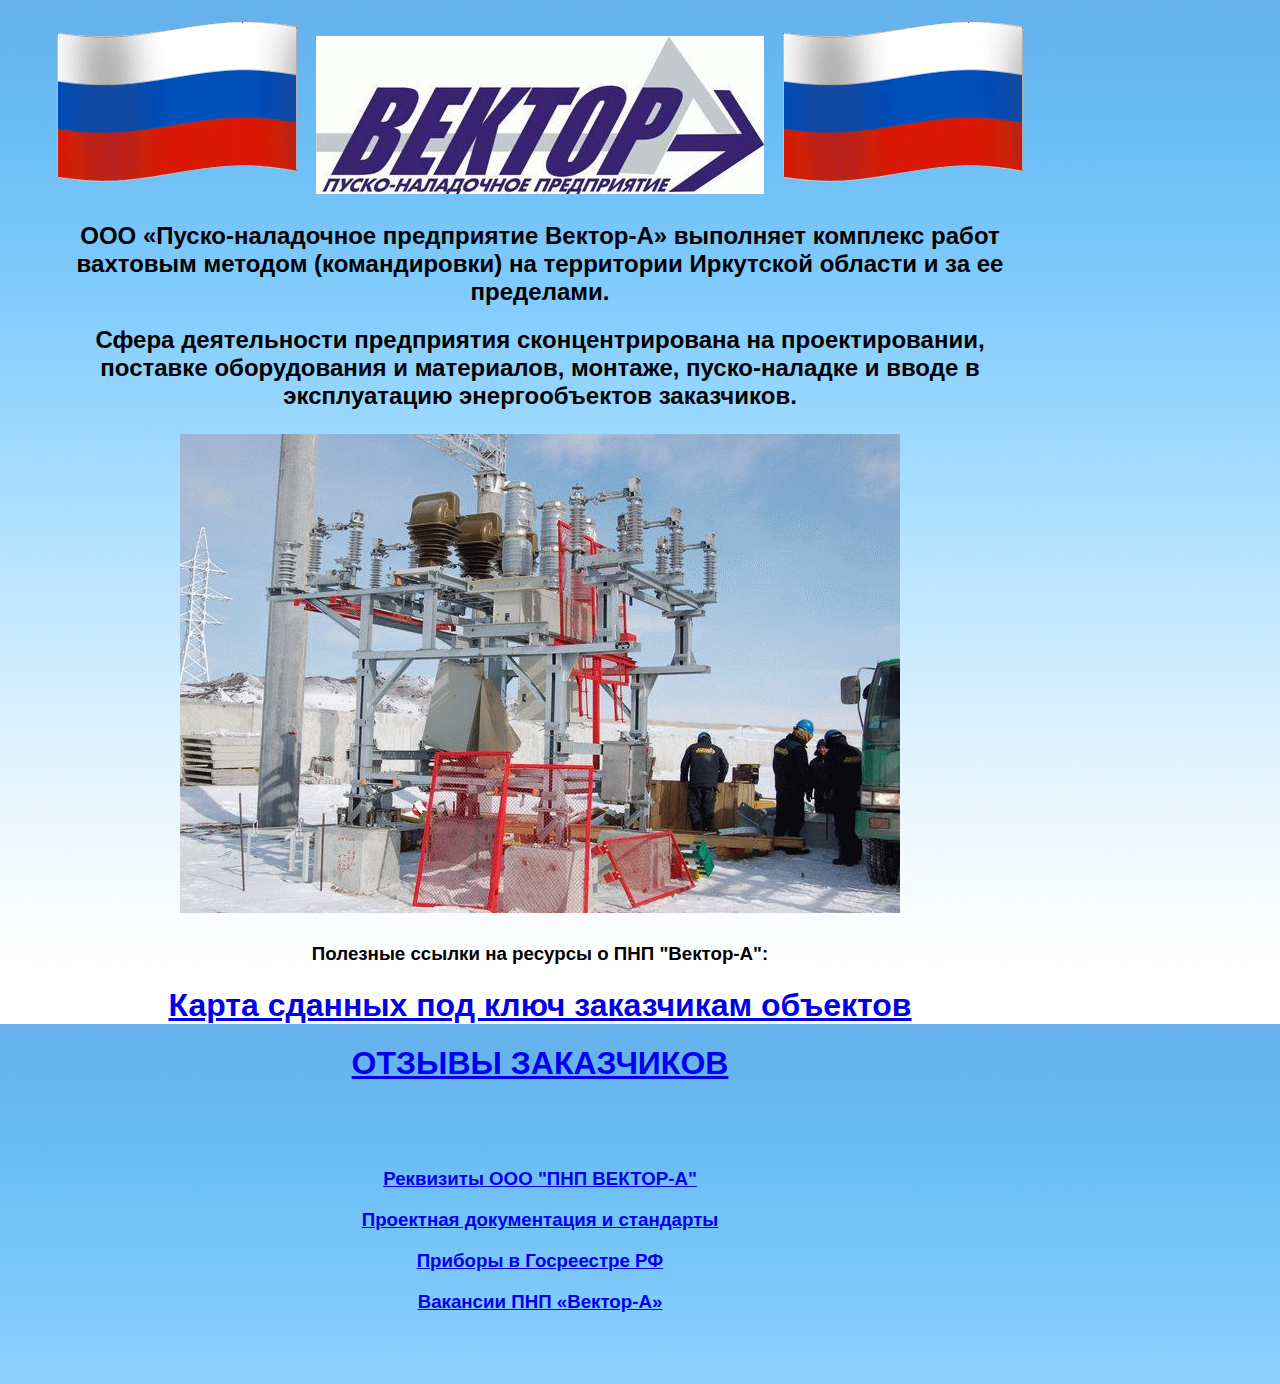
<file: index.html>
<!doctype html>
<html>
<head>
<meta charset="utf-8">
<title>PNP Vectora zaglav page website</title>
<style type="text/css">
@import url("images/styles/styles_hdtv_nnov.css");
body {
    background-image: url(images/PageBGAssignment2.jpg);
}
</style>
</head>

<body>
<table width="3368" height="1290" border="0">
  <tbody>
    <tr>
      <td><a href="/AssignmentVectora.html"></a></td>
      <td align="center"><a href="/AssignmentVectoraMap2.html"><img src="images/russian-flag-animated-2.gif" alt="" width="278" height="183" border="0"/></a><img src="images/VectorLogo823347.jpg" width="448" height="158" alt=""/><a href="/AssignmentVectora.html"><img src="images/russian-flag-animated-2.gif" width="278" height="183" alt=""/></a><a href="/AssignmentVectoraMap2.html"></a></td>
      <td height="101"><a href="/AssignmentVectoraMap2.html"></a><a href="/AssignmentVectoraMap2.html"></a></td>
      <td align="left" valign="middle">&nbsp;</td>
      <td>&nbsp;</td>
    </tr>
    <tr>
      <td align="center">&nbsp;</td>
      <td align="center"><h2><strong>ООО «Пуско-наладочное предприятие Вектор-А» выполняет комплекс работ вахтовым методом (командировки) на территории Иркутской области и за ее пределами.</strong></h2>
        <h2><strong>          Сфера деятельности предприятия сконцентрирована на </strong><strong>проектировании,<br>
          поставке оборудования и материалов, монтаже, пуско-наладке и вводе в эксплуатацию энергообъектов заказчиков.</strong></h2></td>
      <td height="198" align="center"><a href="/AssignmentVectoraMap2.html"></a></td>
      <td align="left" valign="middle"><a href="/AssignmentVectoraMap2.html" class="Black_Big_Title_Site"></a></td>
      <td>&nbsp;</td>
    </tr>
    <tr>
      <td><p><a href="https://drive.google.com/file/d/1-fRZcfsvkRJtOFDumQBMccaaAkypW_YC/view?usp=sharing"></a></p>
        <h1>&nbsp;</h1>
      <p>&nbsp;</p></td>
      <td align="center"><a href="/AssignmentVectoraMap2.html" class="Black_Big_Title_Site"><img src="images/Vakansii-PNP-Vektor-A.jpg" width="720" height="479" alt=""/></a></td>
      <td height="101"><p><a href="https://photos.app.goo.gl/uwmnZeW4uZAtv2sA6" class="Black_Big_Title_Site"></a><a href="/AssignmentVectoraMap2.html" class="Black_Big_Title_Site"></a></p>
      <p>&nbsp;</p>
      <p><a href="https://all-pribors.ru/companies/ooo-pnp-vektor-a-g-irkutsk-6901"></a></p></td>
      <td align="center" valign="middle"><a href="/AssignmentVectoraMap2.html" class="Black_Big_Title_Site"></a></td>
      <td>&nbsp;</td>
    </tr>
    <tr>
      <td width="21"><a href="/AssignmentVectoraMap2.html" class="Black_Big_Title_Site"></a></td>
      <td width="1008" align="center"><a href="/AssignmentVectoraMap2.html" class="Black_Big_Title_Site"></a>
        <h3><strong>Полезные ссылки на ресурсы о ПНП &quot;Вектор-А&quot;:</strong></h3>
        <h1><a href="/Map2krupnee.html">Карта сданных  под ключ заказчикам объектов</a><a href="/Map2krupnee.html"></a></h1>
      <h1><a href="documents/otzyvi-zakazch.pdf">ОТЗЫВЫ ЗАКАЗЧИКОВ</a></h1></td>
      <td width="1338" height="101" align="left"><h1><a href="/AssignmentVectora.html"></a></h1></td>
      <td width="945" align="center" valign="middle"><a href="/AssignmentVectora.html" class="Black_Big_Title_Site"></a></td>
      <td width="34">&nbsp;</td>
    </tr>
    <tr>
      <td>&nbsp;</td>
      <td align="center"><a href="https://photos.app.goo.gl/uwmnZeW4uZAtv2sA6" class="Black_Big_Title_Site"></a></td>
      <td height="38"><a href="/AssignmentVectoraMap2.html" class="Black_Big_Title_Site"></a></td>
      <td align="center" valign="middle"><a href="/AssignmentVectora.html" class="Black_Big_Title_Site"></a><a href="/AssignmentVectoraMap2.html" class="Black_Big_Title_Site"></a></td>
      <td>&nbsp;</td>
    </tr>
    <tr>
      <td height="165">&nbsp;</td>
      <td align="center"><h3><a href="https://checko.ru/company/pnp-vektor-a-1023800922903">Реквизиты ООО "ПНП ВЕКТОР-А"</a></h3>
        <h3><a href="documents/44012-14.pdf">Проектная документация и стандарты</a>      </h3>
      <h3><a href="https://all-pribors.ru/companies/ooo-pnp-vektor-a-g-irkutsk-6901">Приборы в Госреестре РФ</a></h3>
      <h3><a href="https://vacancies.club/ads/pnp-vektor-a/">Вакансии ПНП «Вектор-А»</a></h3></td>
      <td>&nbsp;</td>
      <td><a href="/AssignmentVectoraMap2.html" class="Black_Big_Title_Site"></a></td>
    </tr>
  </tbody>
</table>
<div class="Black_size14"></div>
<p>&nbsp;</p>
</body>
</html>
</file>
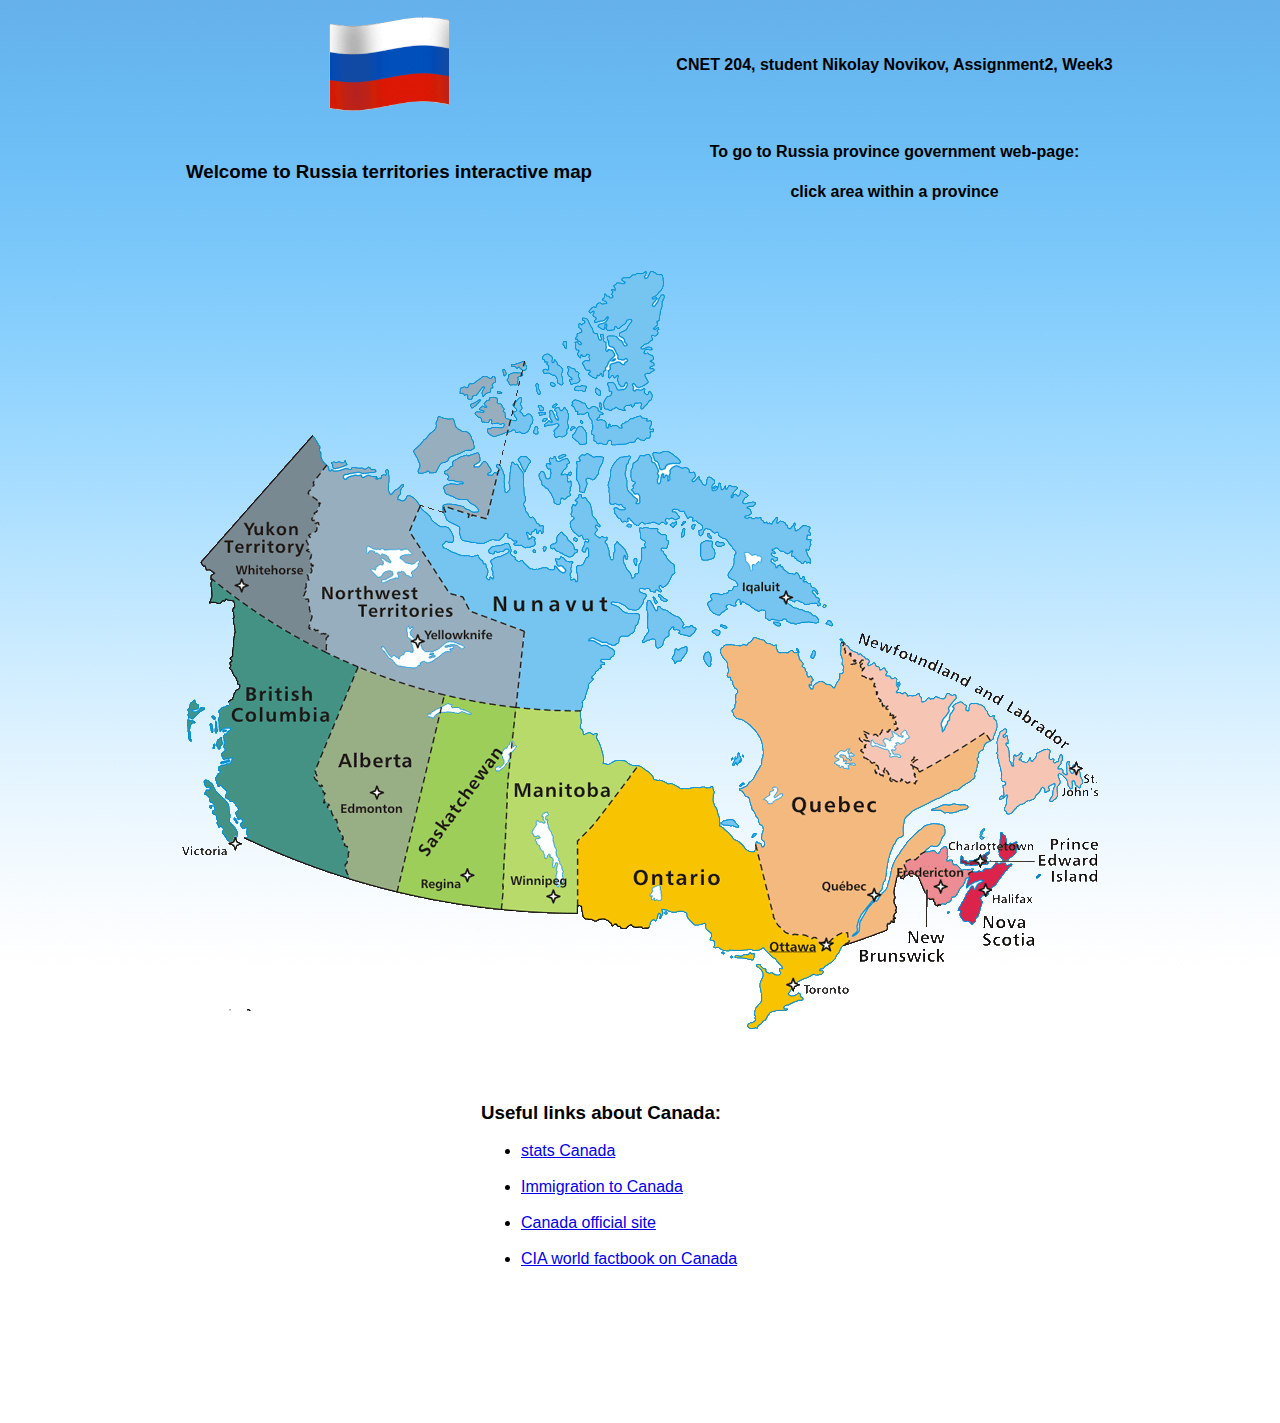
<file: Assignment2NN.html>
<!DOCTYPE html PUBLIC "-//W3C//DTD XHTML 1.0 Transitional//EN" "http://www.w3.org/TR/xhtml1/DTD/xhtml1-transitional.dtd">
<html xmlns="http://www.w3.org/1999/xhtml">
<head>
<meta http-equiv="Content-Type" content="text/html; charset=utf-8" />
<title>Nikolay Novikov Assignment 2</title>
<style type="text/css">
<!--
body {
	background-image: url(images/PageBGAssignment2.jpg);
	background-color: #FFF;
	background-repeat: no-repeat;
}
body,td,th {
	font-family: Verdana, Geneva, sans-serif;
	font-size: 16px;
}
-->
</style></head>
<!-- created by Nikolay Novikov 29 September 2009 -->
<body>
<!-- created by Nikolay Novikov 29 September 2009 -->
<div align="center">
<table width="1013" border="0">
  <tr>
    <td width="505" align="center" valign="middle"><img src="images/russian-flag-animated-2.gif" width="139" height="107" /></td>
    <td width="498" align="center" valign="middle"><strong>CNET 204, student Nikolay Novikov, Assignment2, Week3</strong></td>
  </tr>
  <tr>
    <td align="center" valign="middle"><h3>Welcome to Russia territories interactive map</h3></td>
    <td align="center" valign="top"><h4>To go to Russia province government web-page:
    </h4>
    <h4> <strong>click area within a province</strong></h4></td>
  </tr>
</table>
<div align="center">
<!-- created by Nikolay Novikov 29 September 2009 -->
<p><img src="images/Political_map_of_CanadaRSTransparentBG.gif" width="977" height="823" border="0" usemap="#Map" />
  <map name="Map" id="Map">
    <area shape="poly" coords="367,464" href="#" />
    <area shape="poly" coords="368,462" href="#" />
    <area shape="poly" coords="78,592,41,467,59,342,131,393,199,427,157,529,190,607,188,631" href="http://www.gov.bc.ca" alt="Click to go to British Columbia federal government page" />
    <area shape="poly" coords="199,634,199,608,167,530,206,431,287,456,242,647" href="http://alberta.ca" alt="Click to go to Alberta federal government page" />
    <area shape="poly" coords="249,648,294,457,361,468,351,547,346,665" href="http://www.gov.sk.ca" alt="Click to go to Saskatchewan federal government page" />
    <area shape="poly" coords="353,665,358,545,366,470,424,474,430,499,447,523,479,527,422,598,420,669" href="http://www.gov.mb.ca" alt="Click to go to Manitoba federal government page" />
    <area shape="poly" coords="429,660,427,601,486,528,502,541,527,549,556,548,564,585,596,611,605,618,623,689,648,699,652,716,664,730,636,743,635,758,621,767,602,782,630,726,610,703,572,706,554,679,522,665,503,670,494,683,467,681,445,675,431,673" href="http://www.ontario.ca" alt="Click to go to Ontario federal government page" />
    <area shape="poly" coords="625,677,611,610,614,587,594,549,614,516,606,485,584,472,588,445,574,412,606,401,641,415,657,445,684,448,694,427,691,405,707,434,740,482,714,493,709,509,724,531,758,543,768,531,831,496,838,500,825,511,820,536,759,566,749,592,736,611,778,584,792,589,786,602,758,618,740,647,741,677,732,688,663,679,655,695,634,691" href="http://www.gouv.qc.ca/portail/quebec/pgs/commun" alt="Click to go to Quebec federal government page" />
    <area shape="poly" coords="755,538,728,525,713,509,722,494,747,486,725,450,722,435,697,410,745,439,749,456,768,459,801,455,846,477,854,489,862,519,895,509,909,517,929,542,903,556,857,569,844,497,830,485,814,503" href="http://www.gov.nf.ca" alt="Click here to go to Newfoundland and Labrador federal government page" />
    <area shape="poly" coords="783,659,768,634,754,633,764,617,791,607,806,628,817,630,810,645,797,658" href="http://www.gnb.ca" alt="Click to go to New Brunswick federal government page" />
    <area shape="poly" coords="799,621,800,614,808,618,826,610,826,621,818,625" href="http://www.gov.pe.ca" alt="Click here to go to Prince Edward Island federal government page" />
    <area shape="poly" coords="807,669,819,634,848,623,849,594,855,603,868,606,859,624,829,655,820,680" href="http://www.gov.ns.ca" alt="Click here to go to Nova Scotia federal government page" />
    <area shape="poly" coords="370,461,376,389,313,353,261,291,270,268,304,273,336,280,375,124,423,100,491,32,507,64,498,126,498,195,523,222,599,262,616,282,655,286,653,322,667,363,664,383,584,362,542,287,519,328,522,375,540,389,523,412,469,392,453,419,427,465" href="http://www.gov.nu.ca" alt="Nunavut federal government page" />
    <area shape="poly" coords="359,463,177,410,175,392,160,379,158,336,162,313,158,297,167,280,168,261,159,251,175,228,220,229,248,240,289,167,367,121,330,271,268,261,253,286,298,354,319,373,367,392" href="http://www.gov.nt.ca" alt="Click to Northwest territory federal government page" />
    <area shape="poly" coords="169,405,101,367,62,335,53,318,159,199,169,223,152,246,162,263,156,277,160,283,149,298,156,321,147,353,155,373,165,392,173,397" href="http://www.gov.yk.ca" alt="Click to go to Yukon Territory federal government page" />
    <area shape="circle" coords="675,706,23" href="https://www.cia.gov/library/publications/the-world-factbook/geos/ca.html" alt="Click to go to Ottawa on World factbook" />
  </map>
</p>
<!-- created by Nikolay Novikov 29 September 2009 -->
<div align="center">
<table width="324" border="0">
  <tr>
    <td width="1000" align="left" valign="top"><h3><strong>Useful links about Canada:</strong></h3>
      <ul>
        <li><a href="http://www.statcan.gc.ca/start-debut-eng.html">stats Canada</a></li>
        <br />
        <li><a href="http://www.cic.gc.ca/english/index.asp">Immigration to Canada</a></li>
        <br />        
        <li><a href="http://www.canada.gc.ca">Canada official site</a></li>
        <br />        
        <li><a href="https://www.cia.gov/library/publications/the-world-factbook/geos/ca.html">CIA world factbook on Canada</a></li>
        <br />
    </ul></td>
  </tr>
</table>
<!-- created by Nikolay Novikov 29 September 2009 -->
<p>&nbsp;</p>
<p>&nbsp;</p>
<p>&nbsp;</p>
</body>
</html>
</file>
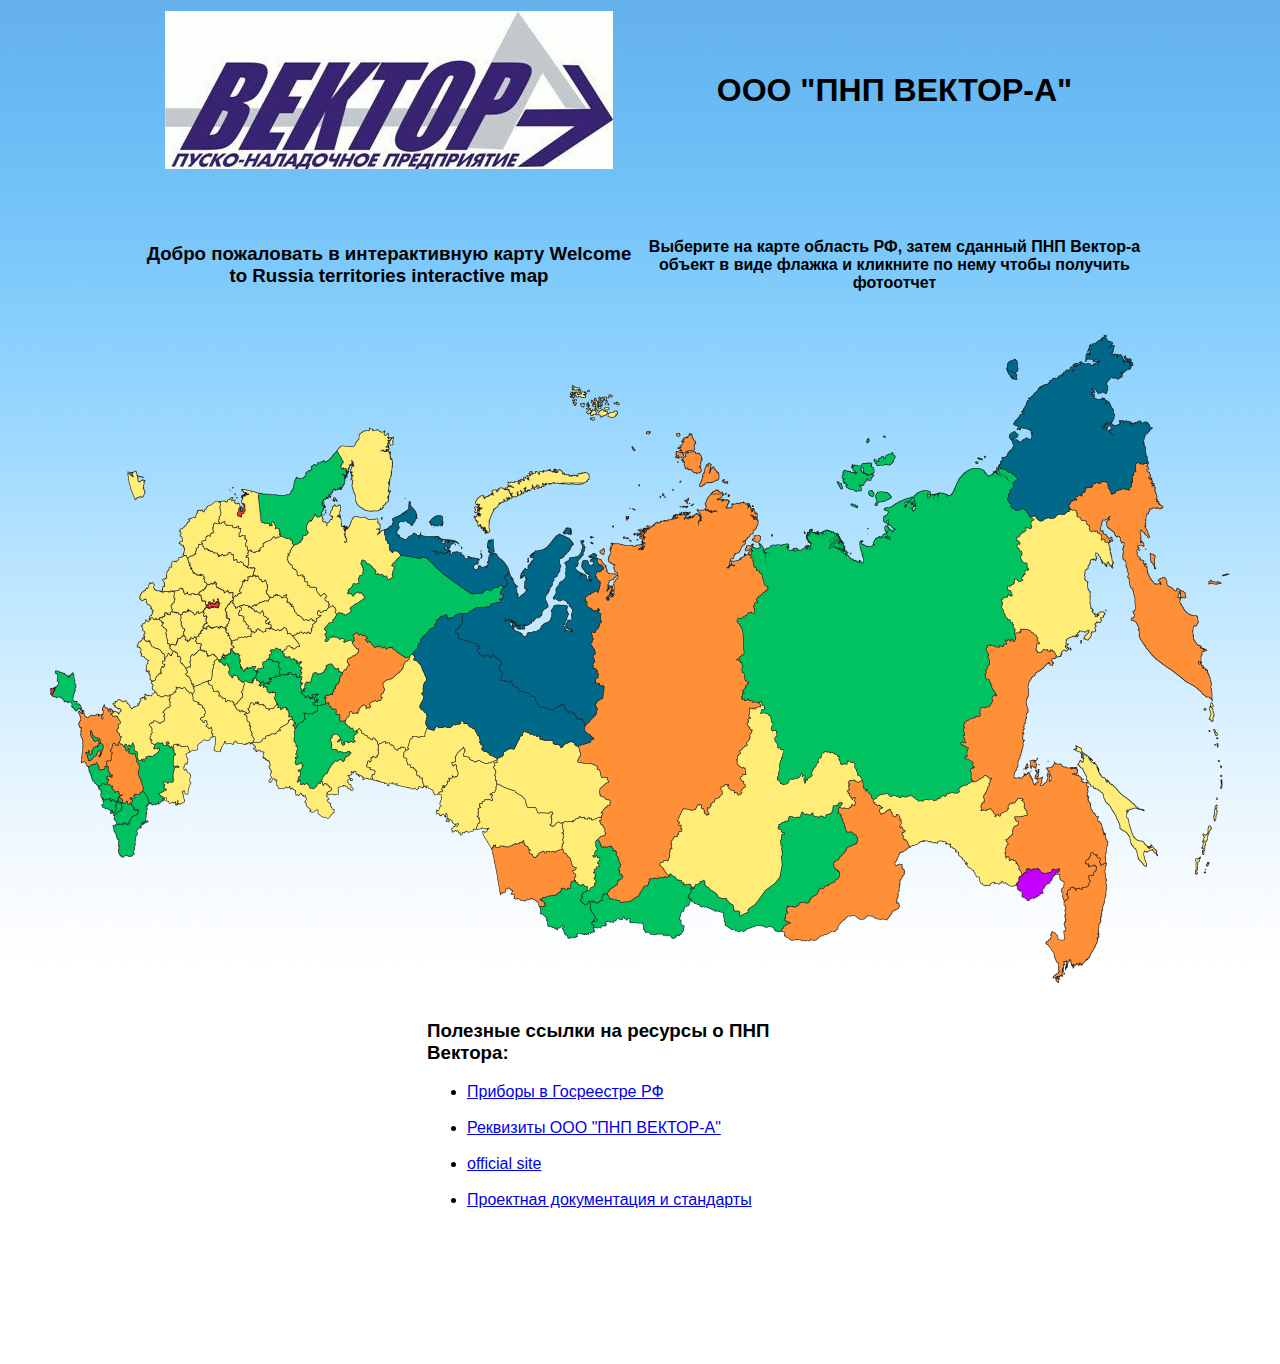
<file: AssignmentVectora.html>
<!DOCTYPE html PUBLIC "-//W3C//DTD XHTML 1.0 Transitional//EN" "http://www.w3.org/TR/xhtml1/DTD/xhtml1-transitional.dtd">

<html xmlns="http://www.w3.org/1999/xhtml">

<head>

<meta http-equiv="Content-Type" content="text/html; charset=utf-8" />

<title>PNP VECTOR-A interactive map</title>

<style type="text/css">

<!--

body {

	background-image: url(images/PageBGAssignment2.jpg);

	background-color: #FFF;

	background-repeat: no-repeat;

}

body,td,th {

	font-family: Verdana, Geneva, sans-serif;

	font-size: 16px;

}

-->

</style></head>

<!-- created by Nikolay Novikov 29 September 2009 -->

<body>

<!-- created by Nikolay Novikov 29 September 2009 -->

<div align="center">

<table width="1013" border="0">

  <tr>

    <td align="center" valign="middle"><img src="images/VectorLogo823347.jpg" width="448" height="158" alt="Вектор-А лого" /></td>

    <td align="center" valign="middle"><h1>ООО &quot;ПНП ВЕКТОР-А&quot;</h1></td>

  </tr>

  <tr>

    <td align="center" valign="middle">&nbsp;</td>

    <td align="center" valign="middle">&nbsp;</td>

  </tr>

  <tr>

    <td width="505" align="center" valign="middle">&nbsp;</td>

    <td width="498" align="center" valign="middle">&nbsp;</td>

  </tr>

  <tr>

    <td align="center" valign="middle"><h3>Добро пожаловать в интерактивную карту Welcome to Russia territories interactive map</h3></td>

    <td align="center" valign="top"><h4>Выберите на карте область РФ, затем сданный ПНП Вектор-а объект в виде флажка и кликните по нему<strong></strong> чтобы получить фотоотчет</h4></td>

  </tr>

</table>

<div align="center">

<!-- created by Nikolay Novikov 29 September 2009 -->

<p><img src="images/PikPng.com_russian-flag-png_1676255.png" alt="" width="1180" height="650" border="0" usemap="#Map" />

  <map name="Map" id="Map">

    <area shape="poly" coords="710,566" href="#" />

    <area shape="poly" coords="692,582" href="#" />

    <area shape="poly" coords="885,524" href="#" alt="" />

    <area shape="poly" coords="883,430" href="#" alt="" />

    <area shape="poly" coords="711,565" href="#" />

    <area shape="poly" coords="714,558,716,557,732,540,731,501,729,492,738,484,750,481,766,483,781,479,790,474,804,472,798,459,799,447,811,447,805,432,793,430,780,419,771,421,757,446,749,444,733,451,729,432,732,416,726,400,718,383,712,373,700,376,697,392,697,411,687,428,695,441,695,453,688,462,674,451,672,460,657,477,648,472,631,478,628,491,621,509,616,528,610,533,617,543,636,552,653,549,662,558,673,565,684,574,690,582,714,558" href="https://photos.app.goo.gl/G17yKouinfxejfKq8" alt="Nunavut Federal" />

    <area shape="poly" coords="796,498,797,499" href="#" alt="Buryatiya" />

    <area shape="poly" coords="796,497,807,506,799,514,785,529,789,539,785,547,772,554,758,569,738,573,734,588,739,591,731,598,718,594,704,593,690,598,675,592,673,580,652,574,638,564,642,553,653,551,663,559,673,566,684,574,690,582,706,570,715,558,731,540,732,499,729,493,740,484,755,482,772,483,789,475" href="picturesRZAiT1.html" alt="Бурятская АССР" />

  </map>

</p>

<!-- created by Nikolay Novikov 29 September 2009 -->

<div align="center">

<table width="432" border="0">

  <tr>

    <td width="380" align="left" valign="top"><h3><strong>Полезные ссылки на ресурсы о ПНП Вектора:</strong></h3>

      <ul>

        <li><a href="https://all-pribors.ru/companies/ooo-pnp-vektor-a-g-irkutsk-6901">Приборы в Госреестре РФ</a></li>

        <br />

        <li><a href="https://checko.ru/company/pnp-vektor-a-1023800922903">Реквизиты ООО "ПНП ВЕКТОР-А"</a></li>

        <br />        

        <li><a href="images/8f14a865-839e-4256-8734-5e7e064a90cd.png">official site</a></li>

        <br />        

        <li><a href="documents/44012-14.pdf">Проектная документация и стандарты</a></li>

        <br />

    </ul></td>

  </tr>

</table>

<!-- created by Nikolay Novikov 29 September 2009 -->

<p>&nbsp;</p>

<p>&nbsp;</p>

<p>&nbsp;</p>

</body>

</html>
</file>
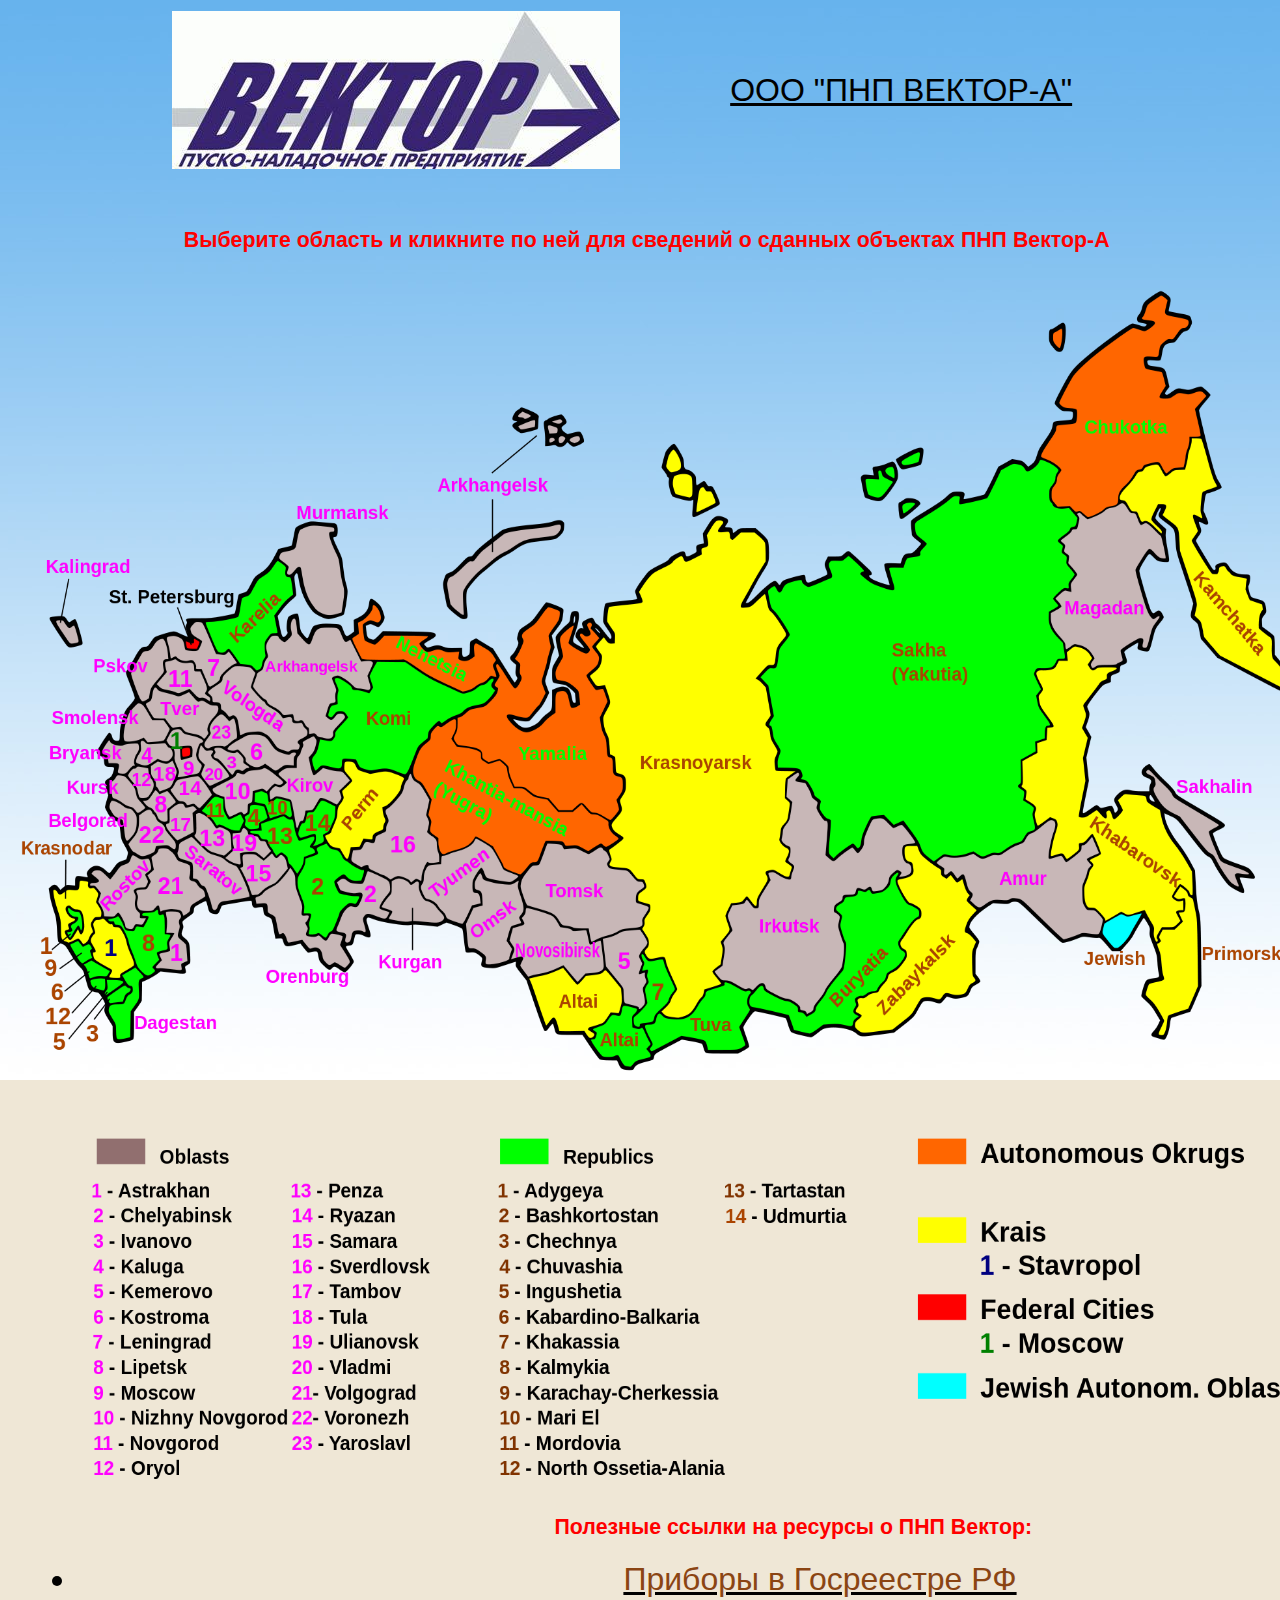
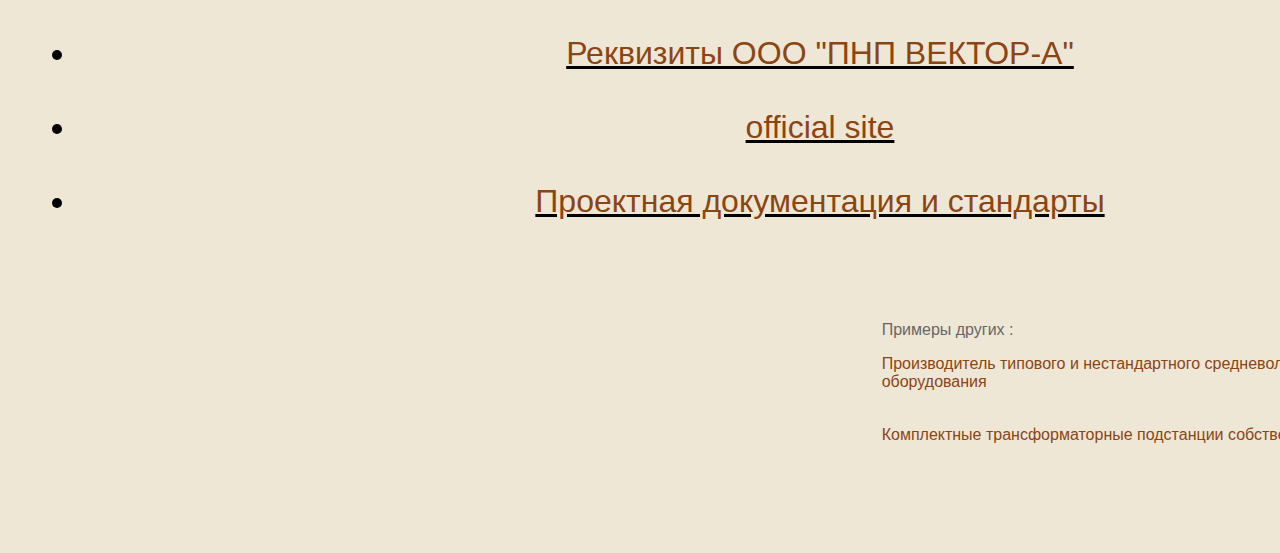
<file: AssignmentVectoraMap2.html>
<!DOCTYPE html PUBLIC "-//W3C//DTD XHTML 1.0 Transitional//EN" "http://www.w3.org/TR/xhtml1/DTD/xhtml1-transitional.dtd">
<html xmlns="http://www.w3.org/1999/xhtml">
<head>
<meta http-equiv="Content-Type" content="text/html; charset=utf-8" />
<title>PNP VECTOR-A official website</title>
<style type="text/css">
<!--
body {
    background-image: url(images/pageBGnikomap1.jpg);
    background-color: #FFF;
    background-repeat: no-repeat;
}
body,td,th {
	font-family: Verdana, Geneva, sans-serif;
	font-size: 16px;
}
-->
</style>
<link href="images/styles/styles_hdtv_nnov.css" rel="stylesheet" type="text/css" media="screen" />
<link href="images/styles/Style4.css" rel="stylesheet" type="text/css" />
<style type="text/css">
h1,h2,h3,h4,h5,h6 {
    font-family: "comic sans ms", arial, "sans serif";
}
</style>
</head>
<!-- created by Nikolay Novikov 29 September 2009 -->
<body>
<!-- created by Nikolay Novikov 29 September 2009 -->
<div align="center">
<table width="1013" border="0">
  <tr>
    <td width="505" align="center" valign="middle"><img src="images/VectorLogo823347.jpg" width="448" height="158" /></td>
    <td width="498" align="center" valign="middle"><strong class="Black_Big_Title_Site">ООО &quot;ПНП ВЕКТОР-А&quot;</strong></td>
  </tr>
  <tr>
    <td height="30" colspan="2" align="center" valign="middle">&nbsp;</td>
  </tr>
  <tr>
    <td colspan="2" align="center" valign="middle"><h3 class="RedFont">Выберите область и кликните по ней для сведений о сданных объектах ПНП Вектор-А</h3></td>
  </tr>
</table>
<div align="center">
<!-- created by Nikolay Novikov 29 September 2009 -->
<p><img src="images/202-2022036_russian-regions-en-map-of-russia.png" width="1271" height="1189" border="0" usemap="#Map" />
  <map name="Map" id="Map">
    <area shape="poly" coords="789,723,821,678,819,625,813,615,825,606,837,600,848,599,853,602,867,599,872,582,878,584,878,589,891,585,889,573,884,568,882,557,896,553,882,533,872,536,862,528,849,528,841,550,838,558,831,556,813,568,805,565,809,530,795,519,797,511,786,491,776,490,778,480,767,487,765,505,769,515,767,531,759,543,761,553,767,557,768,566,765,572,771,579,769,588,752,583,745,583,746,595,737,615,725,609,711,615,707,625,709,639,701,650,701,674,692,682,699,693,728,700,742,696,765,709" href="picturesRZAiT1.html" alt="Иркутская область" />
    <area shape="poly" coords="877,590,884,610,898,620,897,628,878,652,885,666,870,682,856,700,837,708,839,725,831,738,802,737,789,746,772,742,766,727,731,718,727,708,740,697,761,709,786,724,802,705,822,678,823,650,819,625,816,615,825,606,838,602,853,603,867,599,871,586" href="picturesIrkObl1.html" alt="Бурятия" />
  </map>
</p>
<!-- created by Nikolay Novikov 29 September 2009 -->
<div align="center">
<table width="1544" border="0">
  <tr>
    <td colspan="2" align="center" valign="top"><h3 class="RedFont"><strong>Полезные ссылки на ресурсы о ПНП Вектор:</strong></h3>
      <ul>
        <li class="Black_Big_Title_Site"><a href="https://all-pribors.ru/companies/ooo-pnp-vektor-a-g-irkutsk-6901">Приборы в Госреестре РФ</a></li>
        <span class="Black_Big_Title_Site"><br />
        </span>
        <li class="Black_Big_Title_Site"><a href="https://checko.ru/company/pnp-vektor-a-1023800922903">Реквизиты ООО &quot;ПНП ВЕКТОР-А&quot;</a></li>
        <span class="Black_Big_Title_Site"><br />
        </span>
        <li class="Black_Big_Title_Site"><a href="images/8f14a865-839e-4256-8734-5e7e064a90cd.png">official site</a></li>
        <span class="Black_Big_Title_Site"><br />
        </span>
        <li class="Black_Big_Title_Site"><a href="documents/44012-14.pdf">Проектная документация и стандарты</a></li>
    </ul></td>
  </tr>
  <tr>
    <td height="65" align="left" valign="top">&nbsp;</td>
    <td align="left" valign="top">&nbsp;</td>
  </tr>
  <tr>
    <td width="840" align="left" valign="top"><h3 class="RedFont">&nbsp;</h3>
      <ul>
        <br />
      </ul></td>
    <td width="694" align="left" valign="top"><p class="Grey">Примеры других :</p>
      <p><a href="https://www.energoreg.ru/services/smr-pnr-shef-montazhnye-raboty/" title="ЭнергоРег" class="Blue_small">Производитель типового и нестандартного средневольтного и низковольтного оборудования</a></p>
      <p>&nbsp;</p>
    <p class="Grey"><a href="http://ввзсо.рф/articles/ktp6.html?yclid=4872665082949323947" title="vvzso" class="Blue_small">Комплектные трансформаторные подстанции собственных нужд КТПСН</a></p></td>
  </tr>
</table>
<!-- created by Nikolay Novikov 29 September 2009 -->
<p>&nbsp;</p>
<p>&nbsp;</p>
<p>&nbsp;</p>
</body>
</html>
</file>
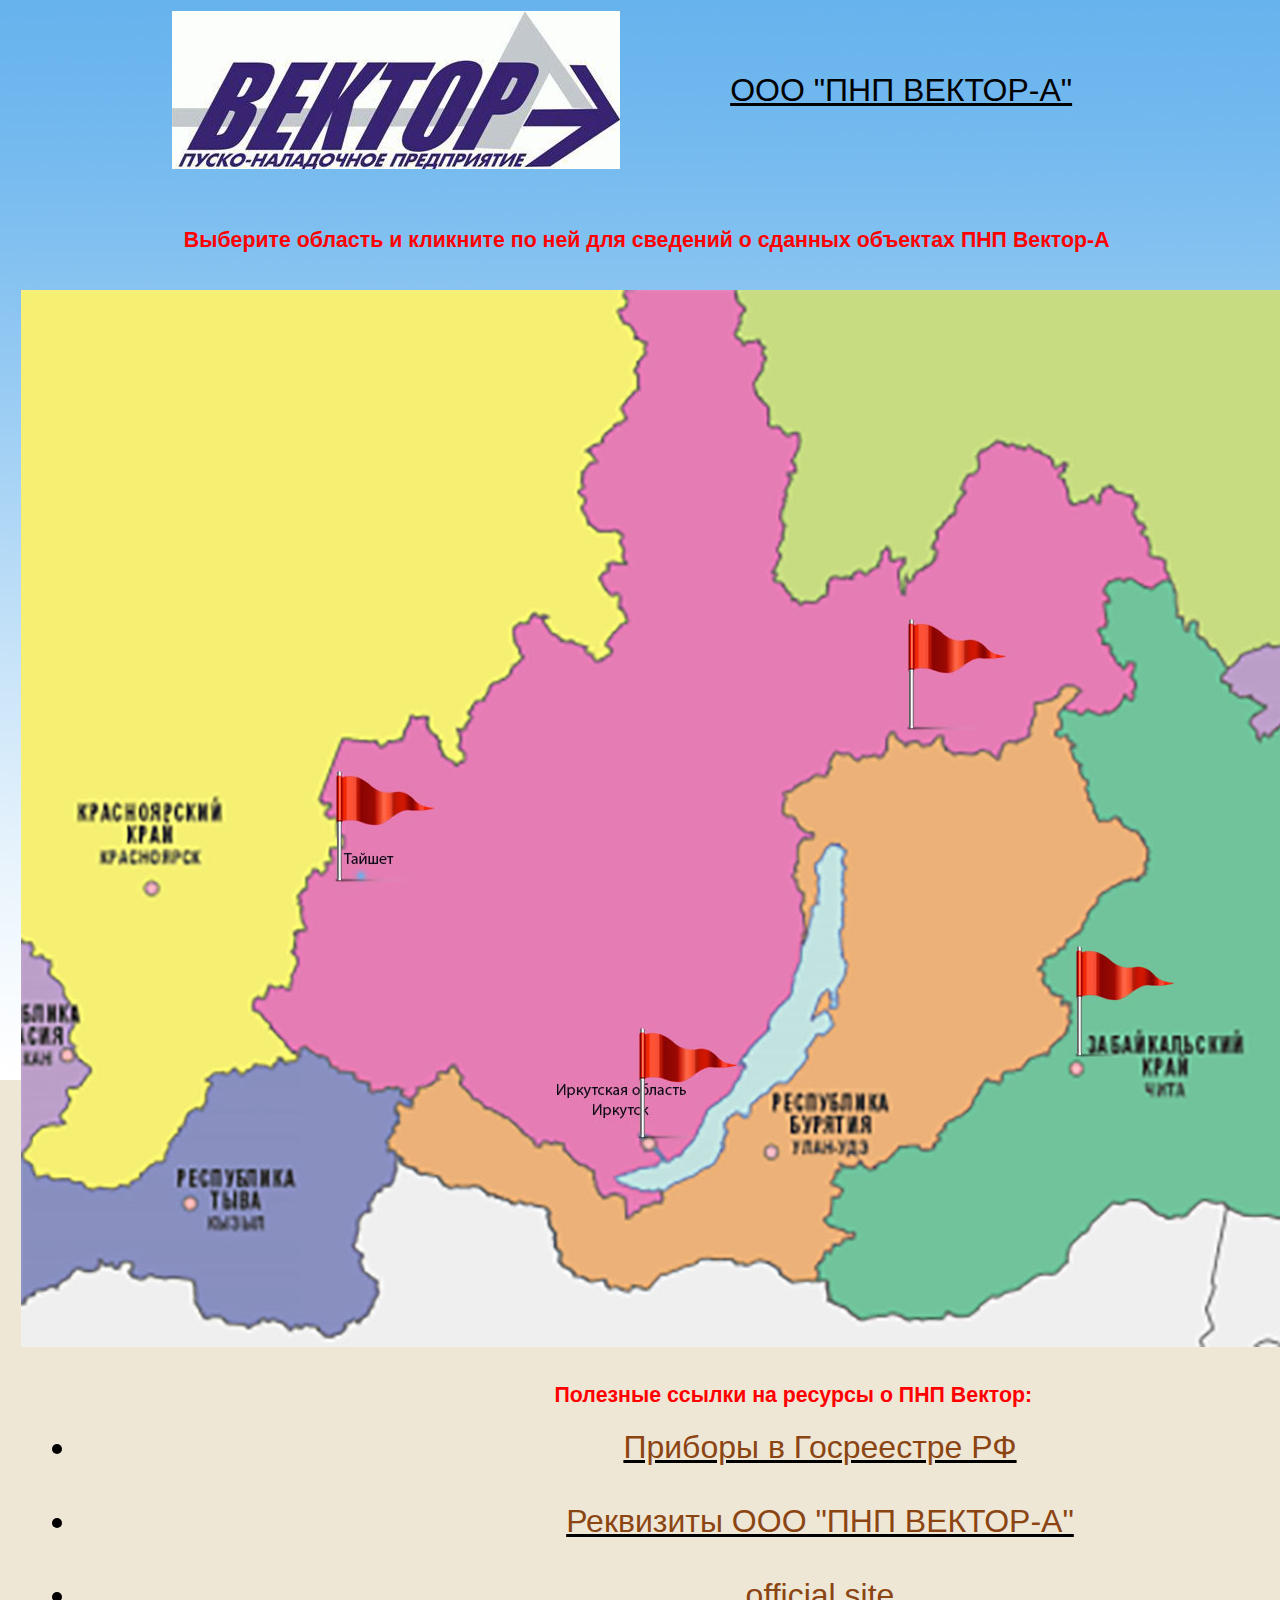
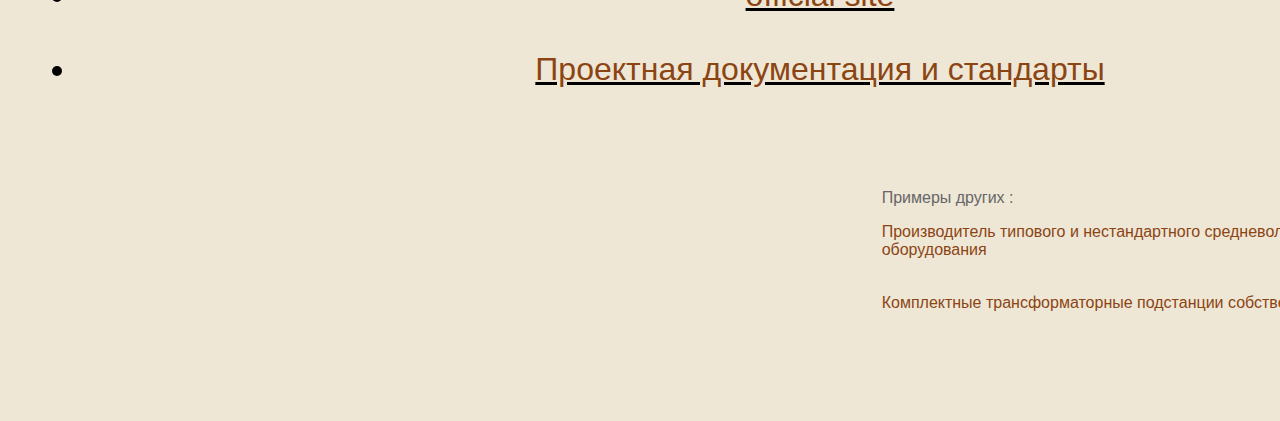
<file: AssignmentVectoraMap2krupnee.html>
<!DOCTYPE html PUBLIC "-//W3C//DTD XHTML 1.0 Transitional//EN" "http://www.w3.org/TR/xhtml1/DTD/xhtml1-transitional.dtd">

<html xmlns="http://www.w3.org/1999/xhtml">

<head>

<meta http-equiv="Content-Type" content="text/html; charset=utf-8" />

<title>PNP VECTOR-A official website</title>

<style type="text/css">

<!--

body {

    background-image: url(images/pageBGnikomap1.jpg);

    background-color: #FFF;

    background-repeat: no-repeat;

}

body,td,th {

	font-family: Verdana, Geneva, sans-serif;

	font-size: 16px;

}

-->

</style>

<link href="images/styles/styles_hdtv_nnov.css" rel="stylesheet" type="text/css" media="screen" />

<link href="images/styles/Style4.css" rel="stylesheet" type="text/css" />

<style type="text/css">

h1,h2,h3,h4,h5,h6 {

    font-family: "comic sans ms", arial, "sans serif";

}

</style>

</head>

<!-- created by Nikolay Novikov 29 September 2009 -->

<body>

<!-- created by Nikolay Novikov 29 September 2009 -->

<div align="center">

<table width="1013" border="0">

  <tr>

    <td width="505" align="center" valign="middle"><img src="images/VectorLogo823347.jpg" width="448" height="158" /></td>

    <td width="498" align="center" valign="middle"><strong class="Black_Big_Title_Site">ООО &quot;ПНП ВЕКТОР-А&quot;</strong></td>

  </tr>

  <tr>

    <td height="30" colspan="2" align="center" valign="middle">&nbsp;</td>

  </tr>

  <tr>

    <td colspan="2" align="center" valign="middle"><h3 class="RedFont">Выберите область и кликните по ней для сведений о сданных объектах ПНП Вектор-А</h3></td>

  </tr>

</table>

<div align="center">

<!-- created by Nikolay Novikov 29 September 2009 -->

<p><img src="images/map3-krupnee.jpg" width="1510" height="1057" alt=""/></p>

<!-- created by Nikolay Novikov 29 September 2009 -->

<div align="center">

<table width="1544" border="0">

  <tr>

    <td colspan="2" align="center" valign="top"><h3 class="RedFont"><strong>Полезные ссылки на ресурсы о ПНП Вектор:</strong></h3>

      <ul>

        <li class="Black_Big_Title_Site"><a href="https://all-pribors.ru/companies/ooo-pnp-vektor-a-g-irkutsk-6901">Приборы в Госреестре РФ</a></li>

        <span class="Black_Big_Title_Site"><br />

        </span>

        <li class="Black_Big_Title_Site"><a href="https://checko.ru/company/pnp-vektor-a-1023800922903">Реквизиты ООО &quot;ПНП ВЕКТОР-А&quot;</a></li>

        <span class="Black_Big_Title_Site"><br />

        </span>

        <li class="Black_Big_Title_Site"><a href="images/8f14a865-839e-4256-8734-5e7e064a90cd.png">official site</a></li>

        <span class="Black_Big_Title_Site"><br />

        </span>

        <li class="Black_Big_Title_Site"><a href="documents/44012-14.pdf">Проектная документация и стандарты</a></li>

    </ul></td>

  </tr>

  <tr>

    <td height="65" align="left" valign="top">&nbsp;</td>

    <td align="left" valign="top">&nbsp;</td>

  </tr>

  <tr>

    <td width="840" align="left" valign="top"><h3 class="RedFont">&nbsp;</h3>

      <ul>

        <br />

      </ul></td>

    <td width="694" align="left" valign="top"><p class="Grey">Примеры других :</p>

      <p><a href="https://www.energoreg.ru/services/smr-pnr-shef-montazhnye-raboty/" title="ЭнергоРег" class="Blue_small">Производитель типового и нестандартного средневольтного и низковольтного оборудования</a></p>

      <p>&nbsp;</p>

    <p class="Grey"><a href="http://ввзсо.рф/articles/ktp6.html?yclid=4872665082949323947" title="vvzso" class="Blue_small">Комплектные трансформаторные подстанции собственных нужд КТПСН</a></p></td>

  </tr>

</table>

<!-- created by Nikolay Novikov 29 September 2009 -->

<p>&nbsp;</p>

<p>&nbsp;</p>

<p>&nbsp;</p>

</body>

</html>
</file>
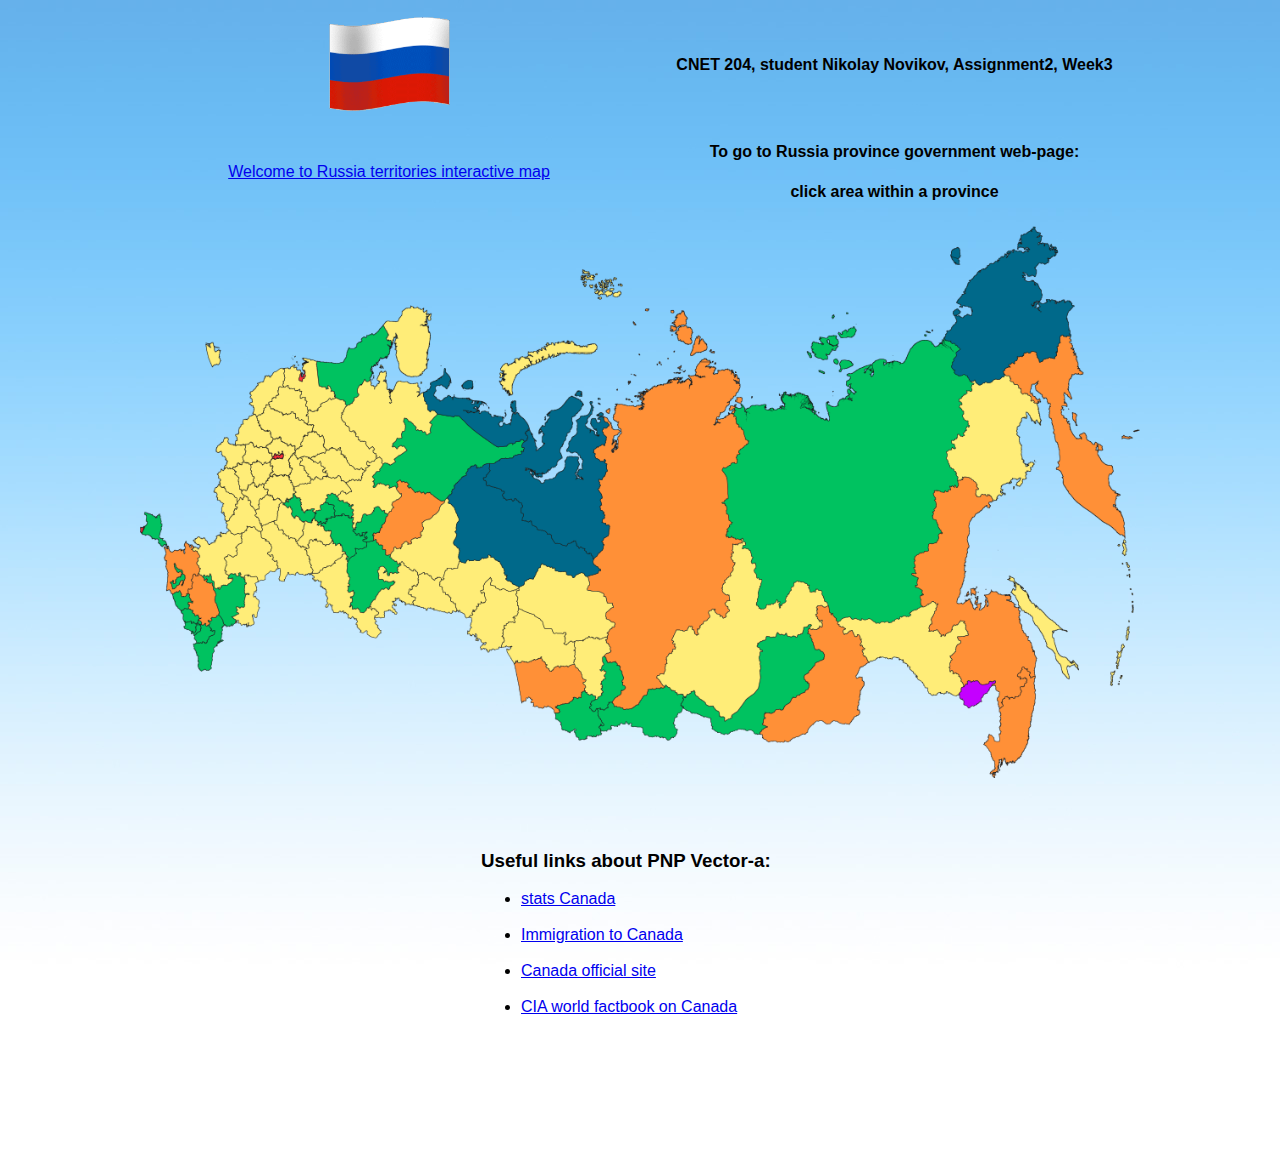
<file: AssVector.html>
<!DOCTYPE html PUBLIC "-//W3C//DTD XHTML 1.0 Transitional//EN" "http://www.w3.org/TR/xhtml1/DTD/xhtml1-transitional.dtd">
<html xmlns="http://www.w3.org/1999/xhtml">
<head>
<meta http-equiv="Content-Type" content="text/html; charset=utf-8" />
<title>Nikolay Novikov Assignment 2</title>
<style type="text/css">
<!--
body {
	background-image: url(images/PageBGAssignment2.jpg);
	background-color: #FFF;
	background-repeat: no-repeat;
}
body,td,th {
	font-family: Verdana, Geneva, sans-serif;
	font-size: 16px;
}
-->
</style></head>
<!-- created by Nikolay Novikov 29 September 2009 -->
<body>
<!-- created by Nikolay Novikov 29 September 2009 -->
<div align="center">
<table width="1013" border="0">
  <tr>
    <td width="505" align="center" valign="middle"><img src="images/russian-flag-animated-2.gif" width="139" height="107" /></td>
    <td width="498" align="center" valign="middle"><strong>CNET 204, student Nikolay Novikov, Assignment2, Week3</strong></td>
  </tr>
  <tr>
    <td align="center" valign="middle"><blockquote>
      <blockquote>
        <p><a href="images/russian_map_01.png">Welcome to Russia territories interactive map</a></p>
      </blockquote>
    </blockquote></td>
    <td align="center" valign="top"><h4>To go to Russia province government web-page:
    </h4>
    <h4> <strong>click area within a province</strong></h4></td>
  </tr>
</table>
<div align="center">
<!-- created by Nikolay Novikov 29 September 2009 -->

<em><strong><img src="images/russian_map_01.png" alt="" width="1000" height="553" usemap="#Map" border="0"/>
<map name="Map" id="Map">
  <area shape="poly" coords="521,452" href="#" />
  <area shape="circle" coords="582,454,12" href="images/russian-flag-animated-2.gif" />
</map>
</strong></em>
<p>&nbsp;</p>
<!-- created by Nikolay Novikov 29 September 2009 -->
<div align="center">
<table width="324" border="0">
  <tr>
    <td width="1000" align="left" valign="top"><h3><strong>Useful links about PNP Vector-a:</strong></h3>
      <ul>
        <li><a href="http://www.statcan.gc.ca/start-debut-eng.html">stats Canada</a></li>
        <br />
        <li><a href="http://www.cic.gc.ca/english/index.asp">Immigration to Canada</a></li>
        <br />        
        <li><a href="http://www.canada.gc.ca">Canada official site</a></li>
        <br />        
        <li><a href="https://www.cia.gov/library/publications/the-world-factbook/geos/ca.html">CIA world factbook on Canada</a></li>
        <br />
    </ul></td>
  </tr>
</table>
<!-- created by Nikolay Novikov 29 September 2009 -->
<p>&nbsp;</p>
<p>&nbsp;</p>
<p>&nbsp;</p>
</body>
</html>
</file>
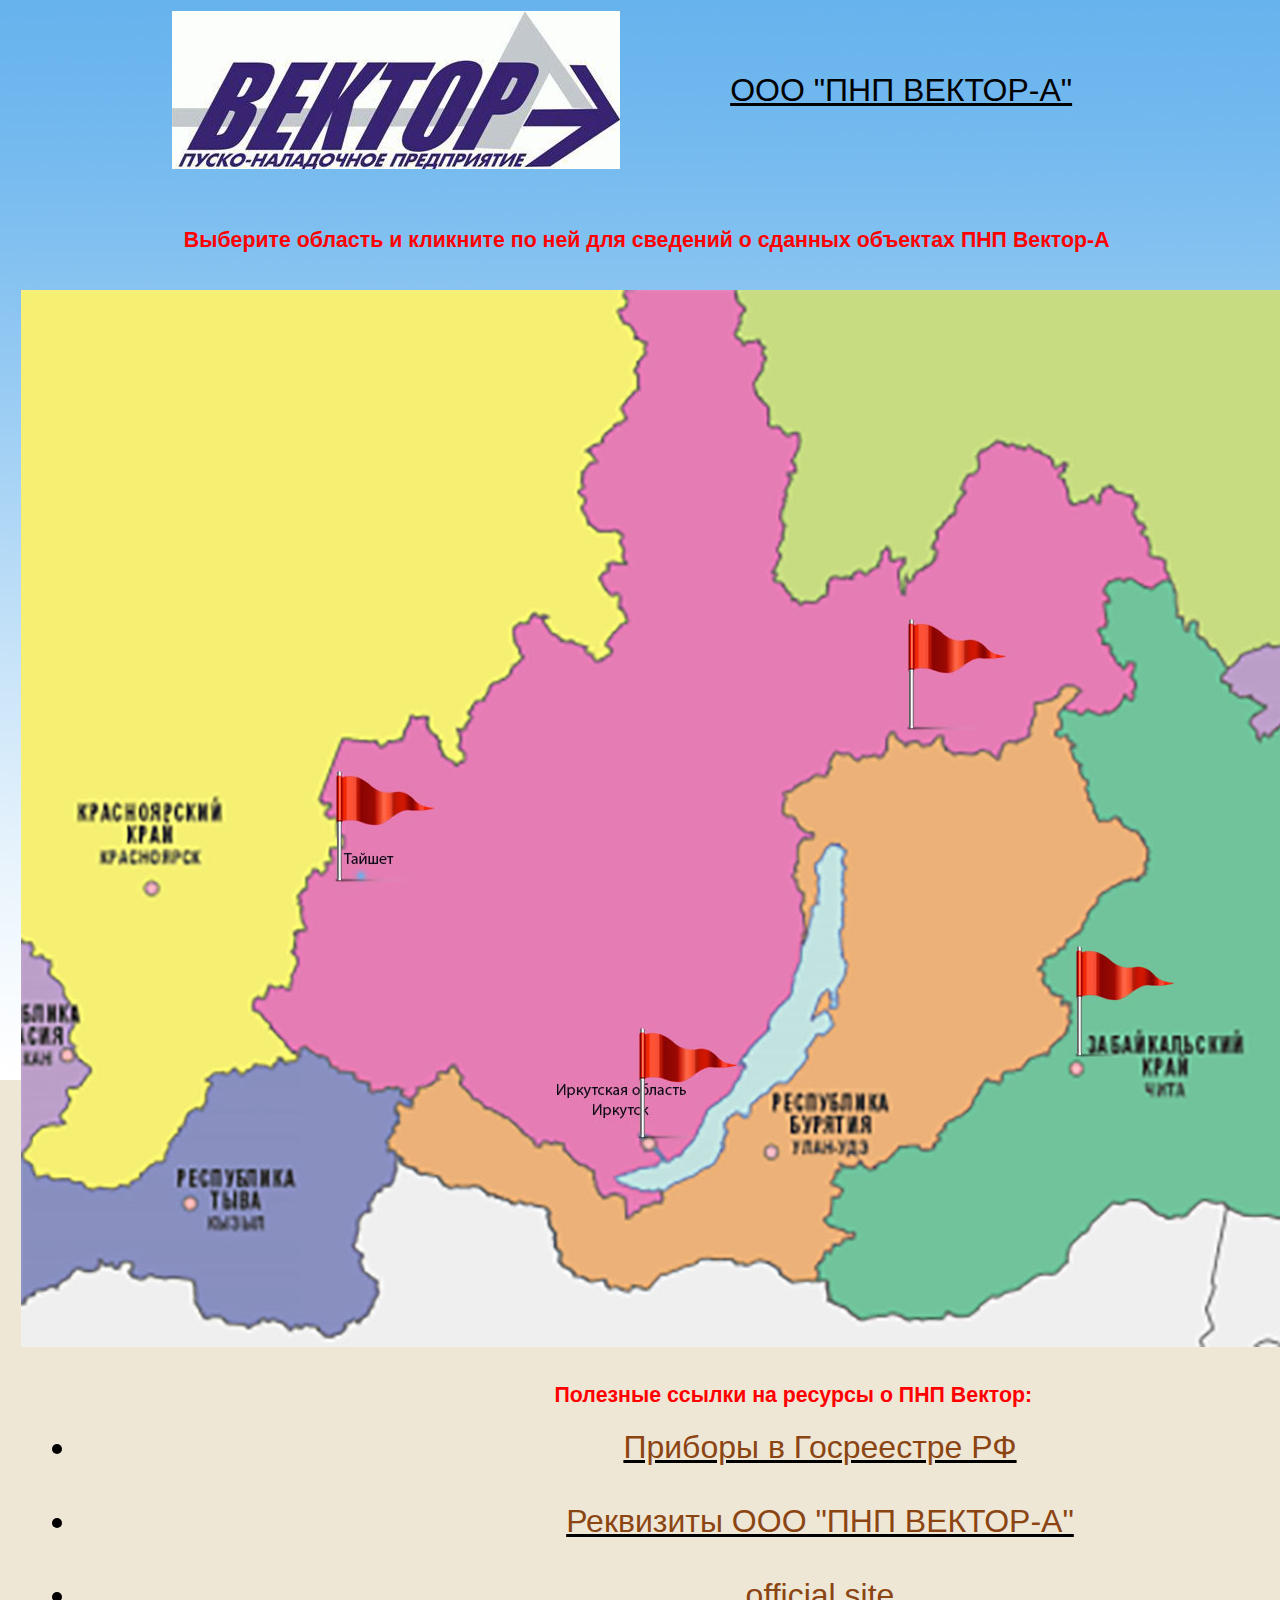
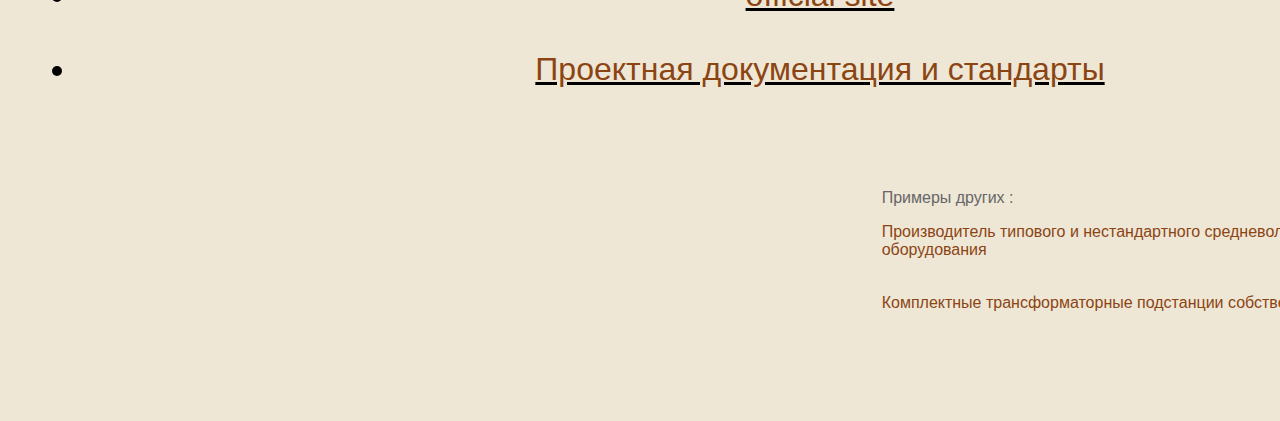
<file: Map2krupnee.html>
<!DOCTYPE html PUBLIC "-//W3C//DTD XHTML 1.0 Transitional//EN" "http://www.w3.org/TR/xhtml1/DTD/xhtml1-transitional.dtd">

<html xmlns="http://www.w3.org/1999/xhtml">

<head>

<meta http-equiv="Content-Type" content="text/html; charset=utf-8" />

<title>PNP VECTOR-A official website</title>

<style type="text/css">

<!--

body {

    background-image: url(images/pageBGnikomap1.jpg);

    background-color: #FFF;

    background-repeat: no-repeat;

}

body,td,th {

	font-family: Verdana, Geneva, sans-serif;

	font-size: 16px;

}

-->

</style>

<link href="images/styles/styles_hdtv_nnov.css" rel="stylesheet" type="text/css" media="screen" />

<link href="images/styles/Style4.css" rel="stylesheet" type="text/css" />

<style type="text/css">

h1,h2,h3,h4,h5,h6 {

    font-family: "comic sans ms", arial, "sans serif";

}

</style>

</head>

<!-- created by Nikolay Novikov 29 September 2009 -->

<body>

<!-- created by Nikolay Novikov 29 September 2009 -->

<div align="center">

<table width="1013" border="0">

  <tr>

    <td width="505" align="center" valign="middle"><img src="images/VectorLogo823347.jpg" width="448" height="158" /></td>

    <td width="498" align="center" valign="middle"><strong class="Black_Big_Title_Site">ООО &quot;ПНП ВЕКТОР-А&quot;</strong></td>

  </tr>

  <tr>

    <td height="30" colspan="2" align="center" valign="middle">&nbsp;</td>

  </tr>

  <tr>

    <td colspan="2" align="center" valign="middle"><h3 class="RedFont">Выберите область и кликните по ней для сведений о сданных объектах ПНП Вектор-А</h3></td>

  </tr>

</table>

<div align="center">

<!-- created by Nikolay Novikov 29 September 2009 -->

<p><img src="images/map3-krupnee.jpg" alt="" width="1510" height="1057" usemap="#Map" border="0"/>
  <map name="Map" id="Map">
    <area shape="circle" coords="634,844,48" href="https://photos.app.goo.gl/G17yKouinfxejfKq8" alt="Фото: Трансф. подстанция в Иркутске" />
    <area shape="circle" coords="355,580,44" href="https://photos.app.goo.gl/5Rkv9PT2W5AcqgZN8" alt="Фотоальбом - Объект в Тайшете" />
  </map>
</p>

<!-- created by Nikolay Novikov 29 September 2009 -->

<div align="center">

<table width="1544" border="0">

  <tr>

    <td colspan="2" align="center" valign="top"><h3 class="RedFont"><strong>Полезные ссылки на ресурсы о ПНП Вектор:</strong></h3>

      <ul>

        <li class="Black_Big_Title_Site"><a href="https://all-pribors.ru/companies/ooo-pnp-vektor-a-g-irkutsk-6901">Приборы в Госреестре РФ</a></li>

        <span class="Black_Big_Title_Site"><br />

        </span>

        <li class="Black_Big_Title_Site"><a href="https://checko.ru/company/pnp-vektor-a-1023800922903">Реквизиты ООО &quot;ПНП ВЕКТОР-А&quot;</a></li>

        <span class="Black_Big_Title_Site"><br />

        </span>

        <li class="Black_Big_Title_Site"><a href="images/8f14a865-839e-4256-8734-5e7e064a90cd.png">official site</a></li>

        <span class="Black_Big_Title_Site"><br />

        </span>

        <li class="Black_Big_Title_Site"><a href="documents/44012-14.pdf">Проектная документация и стандарты</a></li>

    </ul></td>

  </tr>

  <tr>

    <td height="65" align="left" valign="top">&nbsp;</td>

    <td align="left" valign="top">&nbsp;</td>

  </tr>

  <tr>

    <td width="840" align="left" valign="top"><h3 class="RedFont">&nbsp;</h3>

      <ul>

        <br />

      </ul></td>

    <td width="694" align="left" valign="top"><p class="Grey">Примеры других :</p>

      <p><a href="https://www.energoreg.ru/services/smr-pnr-shef-montazhnye-raboty/" title="ЭнергоРег" class="Blue_small">Производитель типового и нестандартного средневольтного и низковольтного оборудования</a></p>

      <p>&nbsp;</p>

    <p class="Grey"><a href="http://ввзсо.рф/articles/ktp6.html?yclid=4872665082949323947" title="vvzso" class="Blue_small">Комплектные трансформаторные подстанции собственных нужд КТПСН</a></p></td>

  </tr>

</table>

<!-- created by Nikolay Novikov 29 September 2009 -->

<p>&nbsp;</p>

<p>&nbsp;</p>

<p>&nbsp;</p>

</body>

</html>
</file>
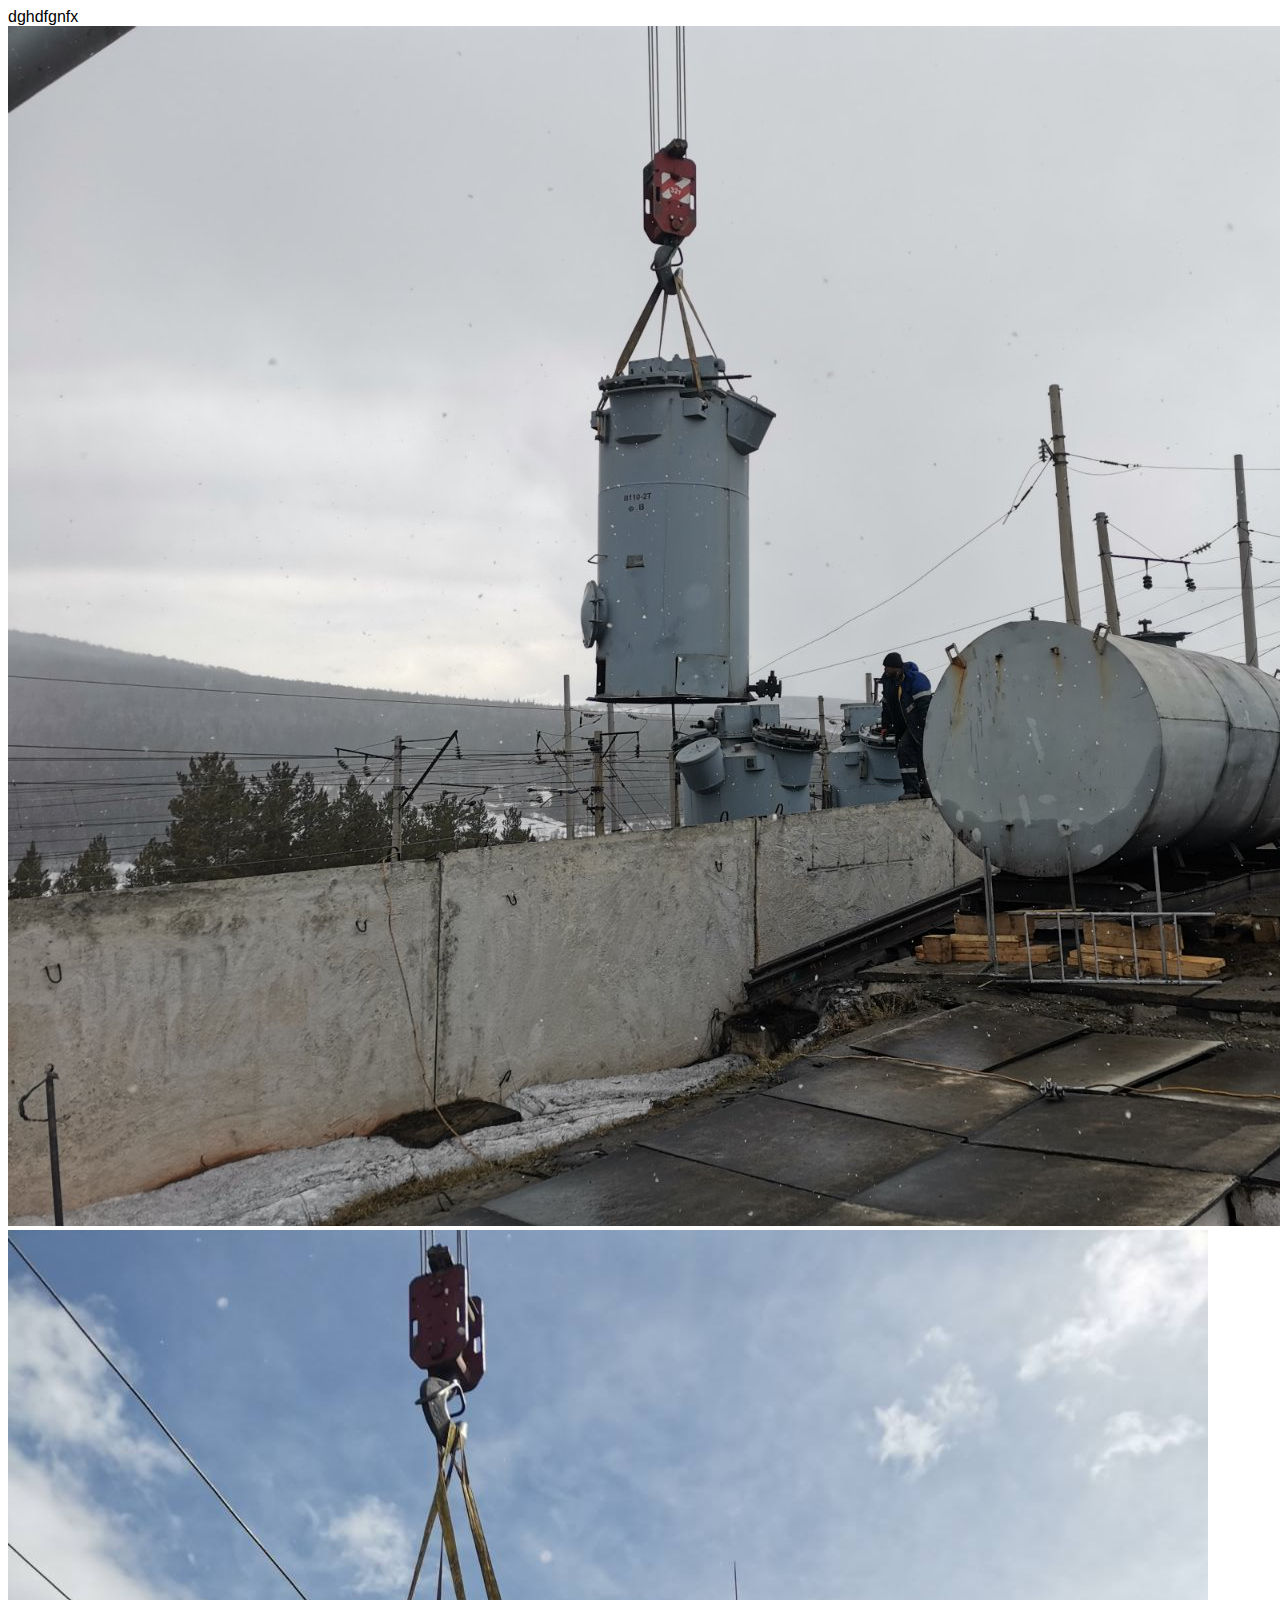
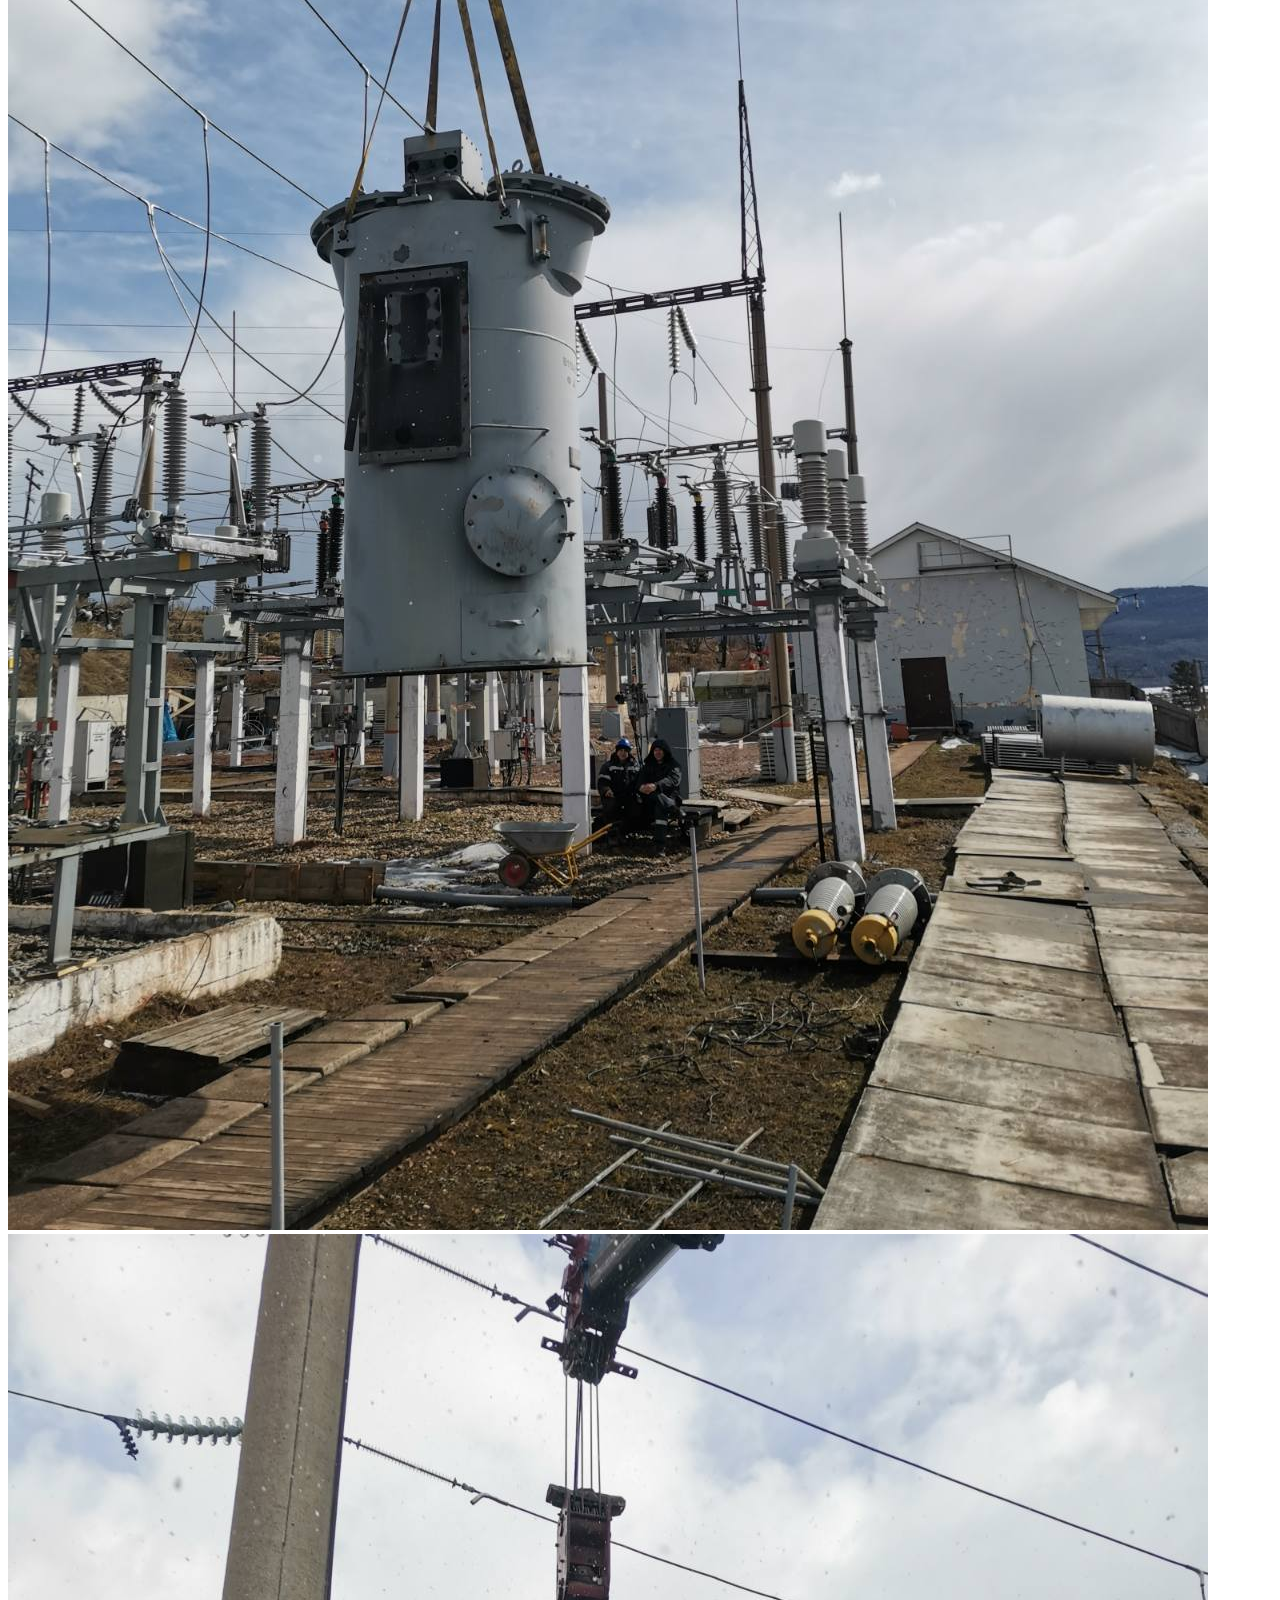
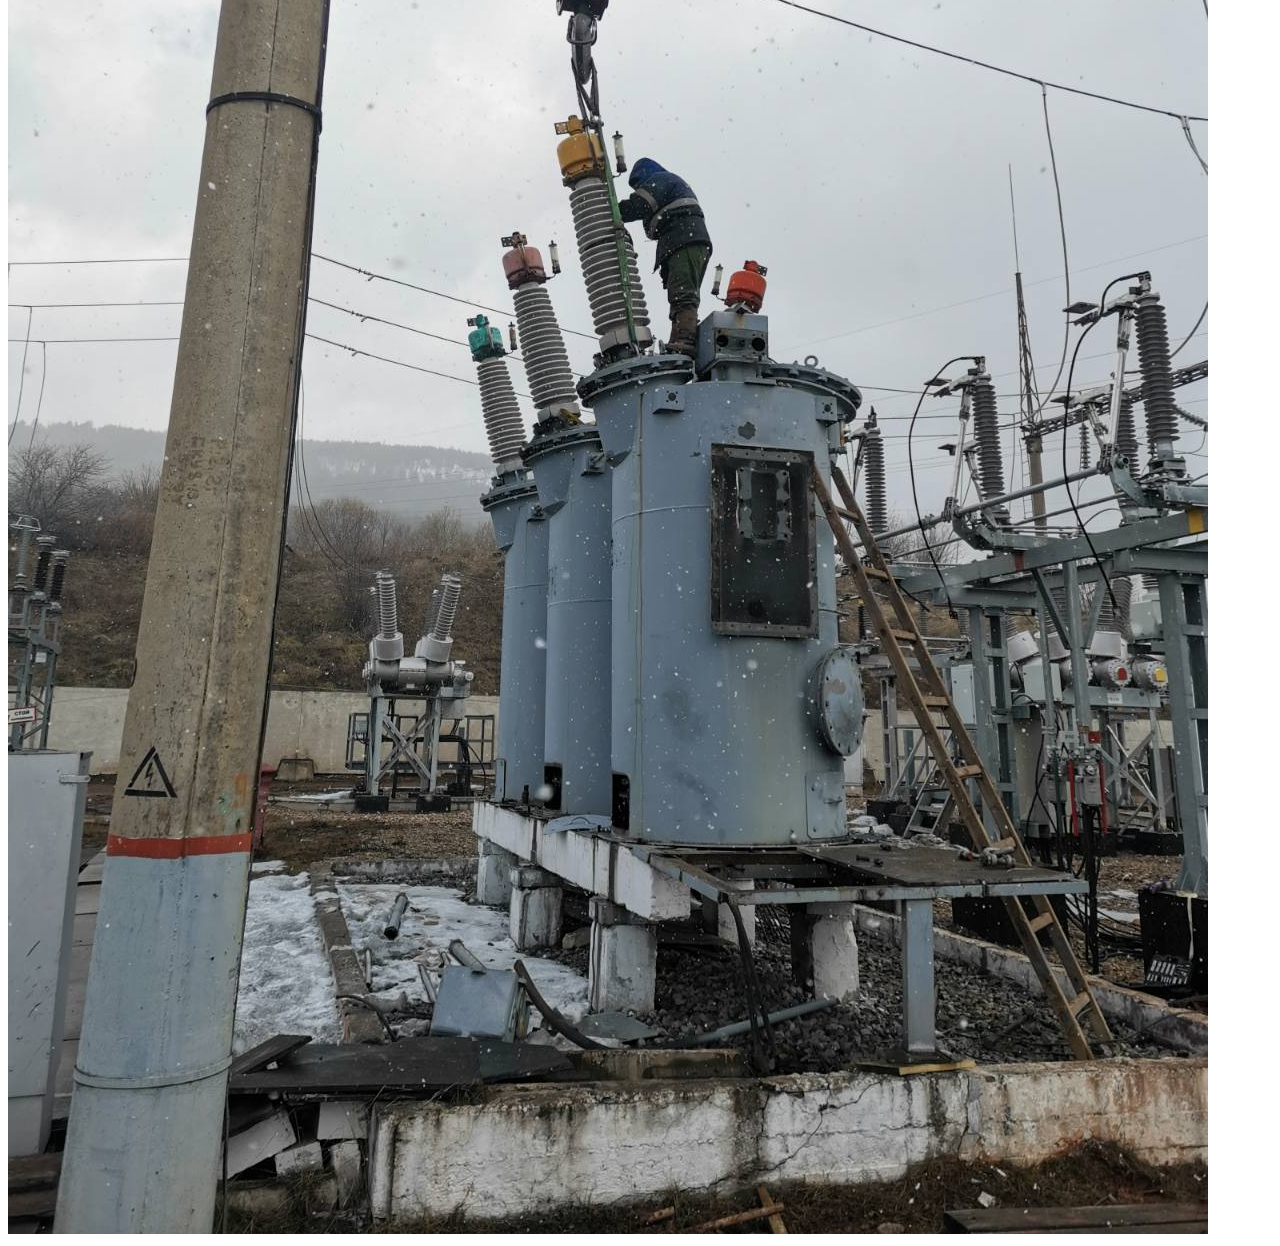
<file: picturesIrkObl1.html>
<!doctype html>

<html>

<head>

<meta charset="utf-8">

<title>Иркутская область фото</title>

<style type="text/css">

@import url("images/styles/styles_hdtv_nnov.css");

</style>

</head>



<body>

dghdfgnfx<img src="images/pic20aug2021/Выключатели/демон выкл 110кВ.jpg" width="1600" height="1200" alt=""/><img src="images/pic20aug2021/Выключатели/демонт бака выкл 110кВ .jpg" width="1200" height="1600" alt=""/><img src="images/pic20aug2021/Выключатели/демонт вводов выкл 110кВ.jpg" width="1200" height="1600" alt=""/>

</body>

</html>
</file>
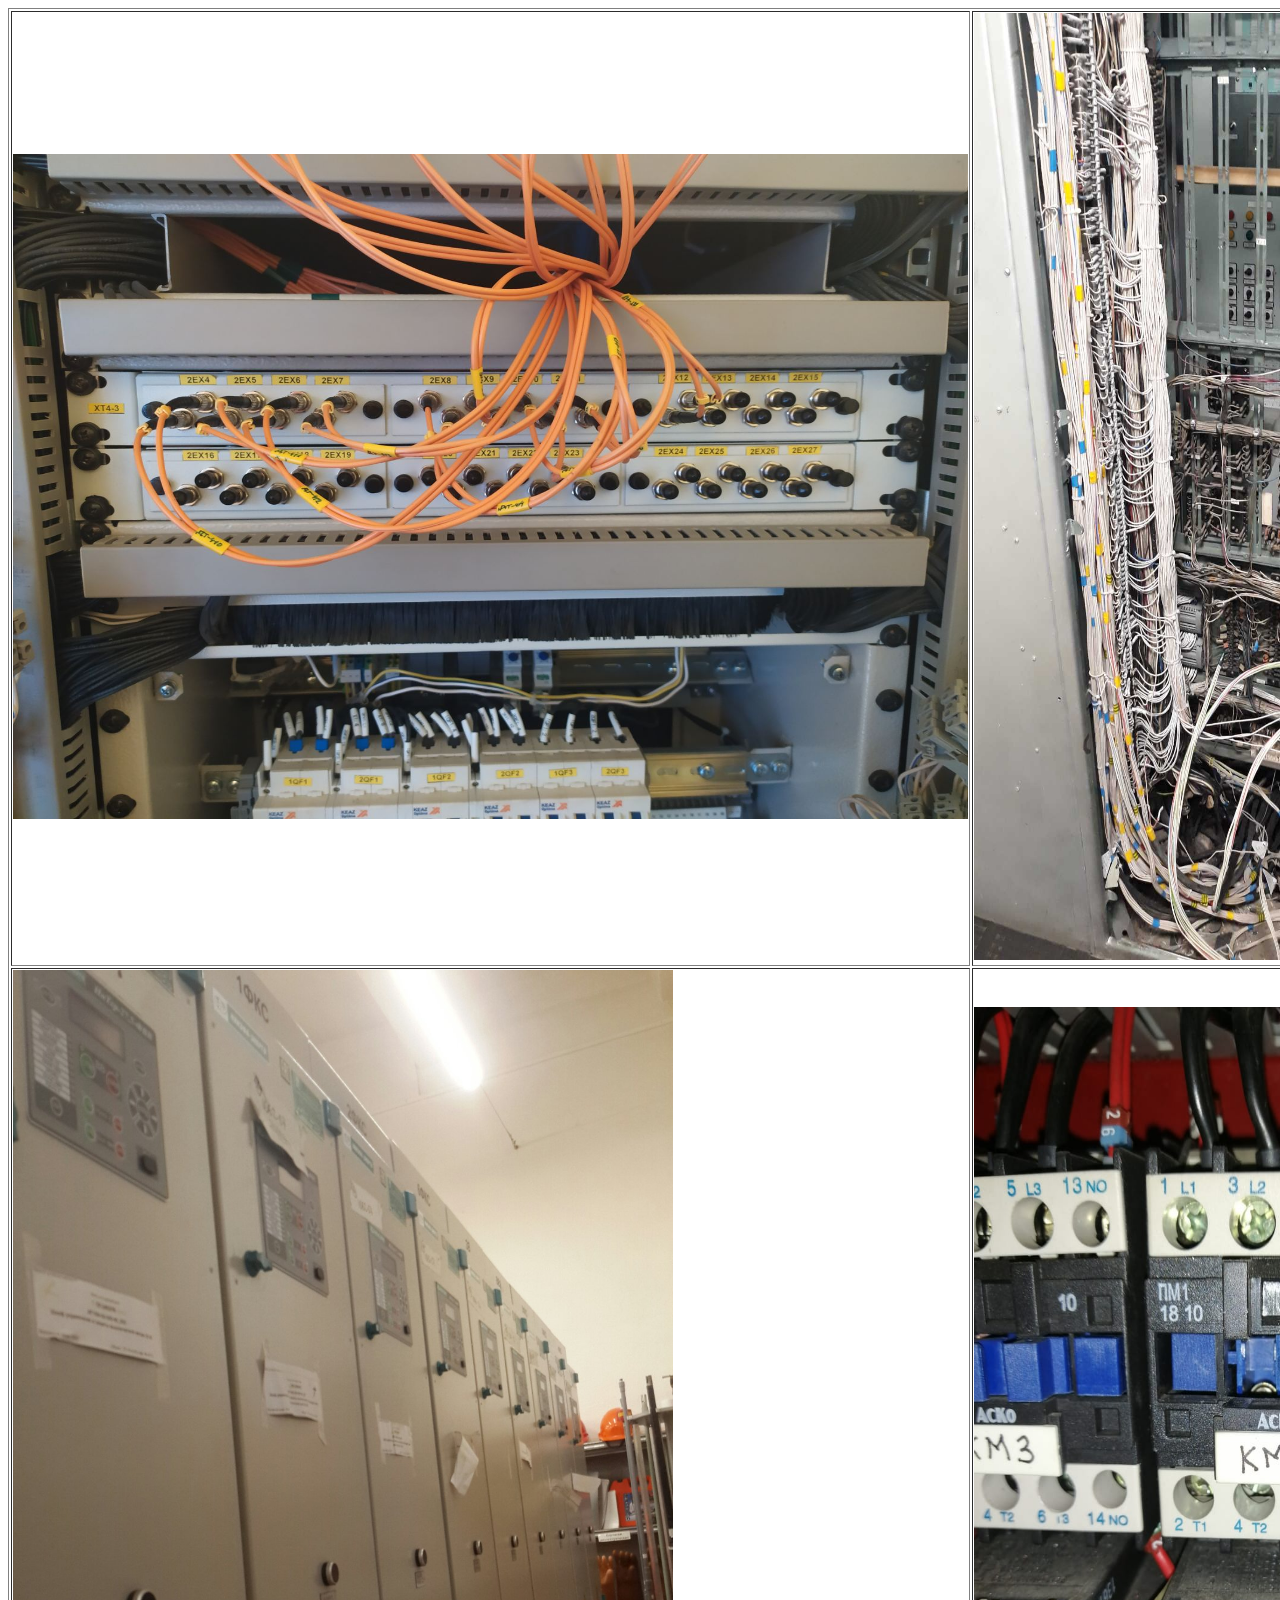
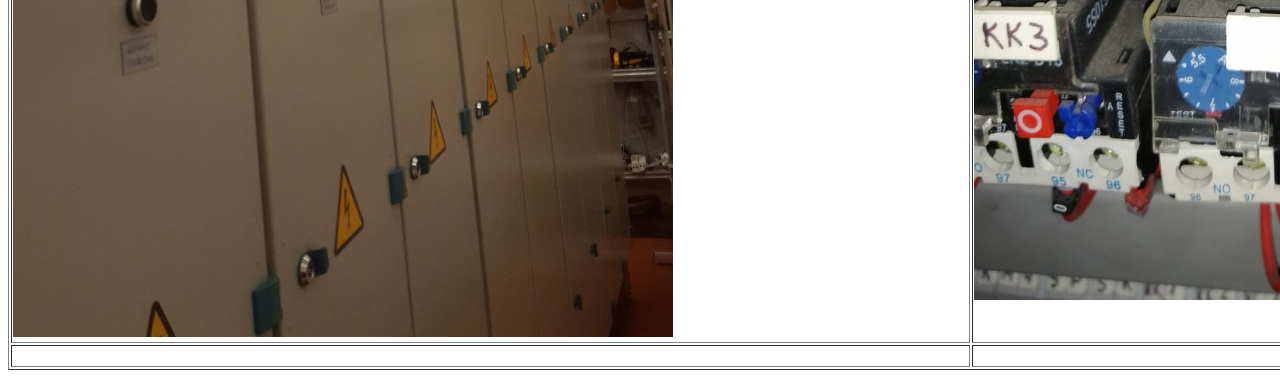
<file: picturesRZAiT1.html>
<!doctype html>
<html>
<head>
<meta charset="utf-8">
<title>Иркутская область фото</title>
<style type="text/css">
@import url("images/styles/styles_hdtv_nnov.css");
</style>
</head>

<body>
<table width="200" border="1">
  <tbody>
    <tr>
      <td><img src="images/pic20aug2021/Монтаж РЗАиТ/IMG-047c661b494599edd36c759ea0eac352-V.jpg" width="955" height="665" alt=""/></td>
      <td><img src="images/pic20aug2021/Монтаж РЗАиТ/IMG-567e400f435777e6b2795a3b7034a481-V.jpg" width="560" height="947" alt=""/></td>
      <td><img src="images/pic20aug2021/Монтаж РЗАиТ/IMG-81d94855e8c1cc5513dad3bacd395efb-V.jpg" width="776" height="878" alt=""/></td>
    </tr>
    <tr>
      <td><img src="images/pic20aug2021/Монтаж РЗАиТ/IMG-a9458e9cde19f44555573e6ee4eecf7e-V.jpg" width="660" height="967" alt=""/></td>
      <td><img src="images/pic20aug2021/Монтаж РЗАиТ/IMG-81b54f9403cad0a921a943d18b536d4f-V.jpg" width="591" height="893" alt=""/></td>
      <td>&nbsp;</td>
    </tr>
    <tr>
      <td>&nbsp;</td>
      <td>&nbsp;</td>
      <td>&nbsp;</td>
    </tr>
  </tbody>
</table>
</body>
</html>
</file>
<file: images/styles/styles_hdtv_nnov.css>
@charset "utf-8";
/* CSS Document */
body,td,th {
	font-family: Arial, Helvetica, sans-serif;
	font-size: 12pt;
	color: #000;
}
body {
/*	background-repeat: repeat;
	background-color: #FFF;
	background-image: url(Images/Blue_Gradient.jpg);
*/
}
.RedFont {
	font-family: Arial, Helvetica, sans-serif;
	font-size: 16pt;
	color: #F00;
}
.Grey {
	font-family: Arial, Helvetica, sans-serif;
	font-size: 12pt;
	color: #666;
}
.Green {
	font-family: Arial, Helvetica, sans-serif;
	font-size: 12pt;
	color: #0C0;
}

.Yellow_Big {
	font-family: Arial, Helvetica, sans-serif;
	font-size: 16pt;
	font-style: normal;
	font-weight: normal;
	color: #FF0;
}
.Black_size14 {
	font-family: Verdana, Geneva, sans-serif;
	font-size: 14pt;
	font-style: normal;
	font-weight: normal;
	color: #000;
}
.Black_Big_Title_Site {
	font-family: Arial, Helvetica, sans-serif;
	font-size: 24pt;
	font-style: normal;
	font-weight: normal;
	font-variant: normal;
	color: #000;
	text-decoration: underline;
}
.Blue_small {
	font-family: Arial, Helvetica, sans-serif;
	font-size: 12pt;
	font-weight: normal;
	color: #03F;
	text-decoration: blink;
}
</file>
<file: images/styles/Style4.css>
@charset "utf-8";
/* CSS Document */
h1,h2,h3
{
font-family: "comic sans ms", arial, 'sans serif'; 
}

p,table,li,address
{
font-family: "comic sans ms", arial, 'sans serif'; 
margin-left: 10pt;
}

p,li,th,td
{
font-size: 75%;
}

h1,h2,h3,hr
{
color:saddlebrown;
}

a:link     
		   { color:saddlebrown;
			 text-decoration:none
		   }
a:visited  { color:saddlebrown;
			 text-decoration:blink;


}
a:active   { color:#E17100;
			 text-decoration:none;
			 background-color:#FF9;
			 text-shadow:#900;

}
a:hover    { color:#90C;
			 text-decoration:underline

}

body
{
background-color: #EFE7D6;
}
</file>
